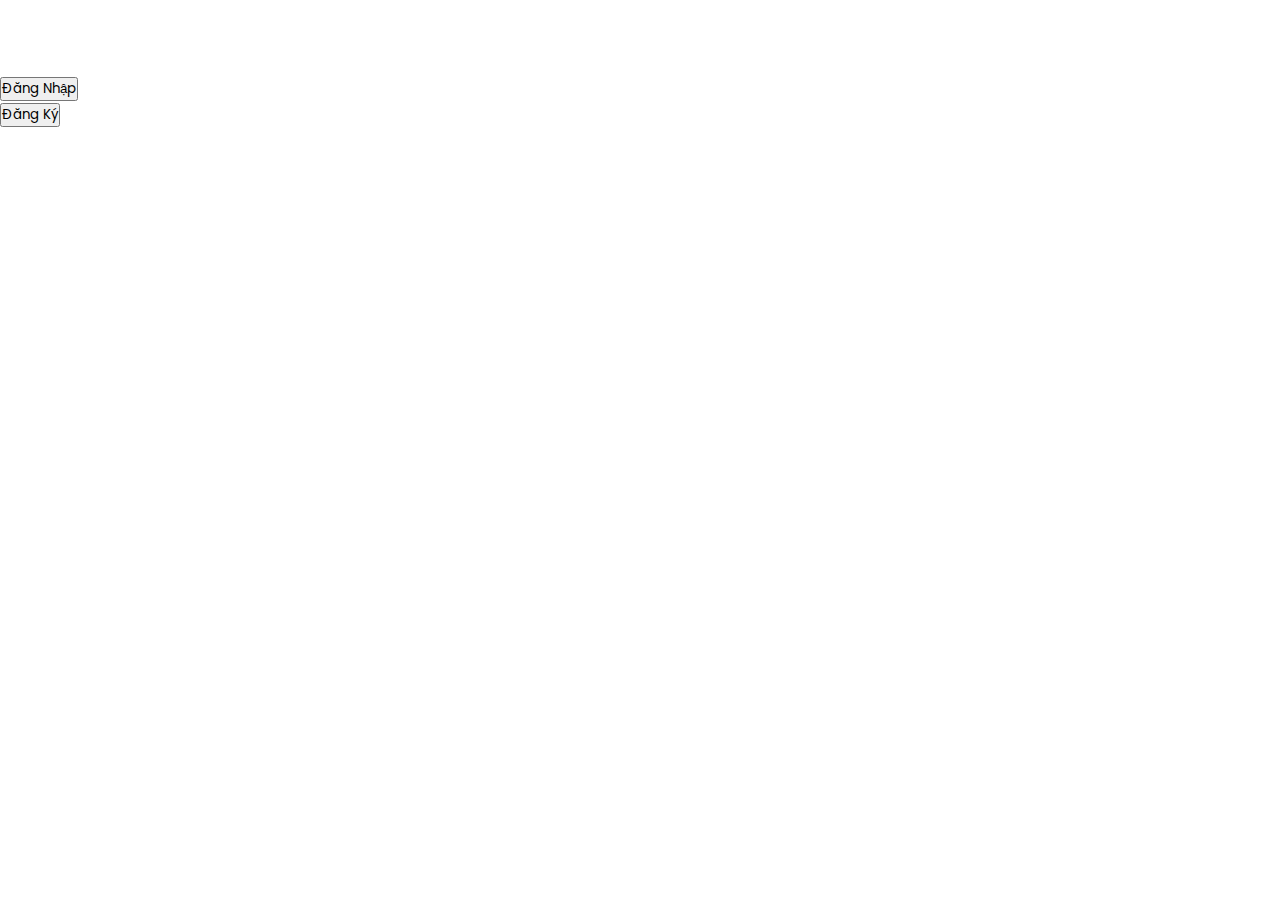
<file: index.html>
<!DOCTYPE html>
<html lang="en">
<head>
    <meta charset="UTF-8">
    <meta name="viewport" content="width=device-width, initial-scale=1.0">
    <title>OTO.com</title>
<style>
    .container {
        opacity: 0;
        animation: loadPage 0.5s forwards;
    }
    
    @keyframes loadPage {
        0% {
            opacity: 0.5;
            transform: translateY(100px);
        }
        100% {
            opacity: 1;
            transform: translateY(0);
        }
    }

</style>
    <link rel="stylesheet" href="style.css">
    <link href="https://cdn.jsdelivr.net/npm/bootstrap@5.3.2/dist/css/bootstrap.min.css" rel="stylesheet" integrity="sha384-T3c6CoIi6uLrA9TneNEoa7RxnatzjcDSCmG1MXxSR1GAsXEV/Dwwykc2MPK8M2HN" crossorigin="anonymous">
<script src="https://cdn.jsdelivr.net/npm/bootstrap@5.3.2/dist/js/bootstrap.bundle.min.js" integrity="sha384-C6RzsynM9kWDrMNeT87bh95OGNyZPhcTNXj1NW7RuBCsyN/o0jlpcV8Qyq46cDfL" crossorigin="anonymous"></script>
</head>
<body>
    <header>
        <div class="box2">
            <ul id="list1">
                <li class="dong1"><a href="TrangchuvaGioithieuOto.com/index.html" style="color: white;">Trang Chủ</a></li>
                <li class="dong1"><a href="TrangchuvaGioithieuOto.com/index.html" style="color: white;">Giới thiệu</a></li>
                <li class="dong1"><a href="TranggopylienhecuaOto.com/index.html" style="color: white;">Góp ý/Liên hệ sản phẩm</a></li>
            </ul>
        </div>

        <div class="box3">
            <ul id="list2">
                <li class="dong2"><a href="index.html"><button id="button2">Đăng Nhập</button></a></li>
                <li class="dong2"><a href="/Dangkytrangweboto.com/dangky.html"><button id="button2">Đăng Ký</button></a></li>
            </ul>
        </div>
    </header>
    <div class="container">
        <div class="box1">
            <form id="loginForm" action="index.html"> <!--thay đổi đường link sau khi đăng nhập bằng thuộc tính action tại đây-->
    
            <h1>Login</h1>
    
            <div class="inputbox">
                <input type="text" placeholder="Username" style="width: 300px;height: 50px; border-radius: 100px; padding: 20px; border: none;" id="username">
            </div>
    
            <div class="inputbox">
                <input type="password" placeholder="Password" style="width: 300px;height: 50px; border-radius: 100px; padding: 20px; border: none;" id="password">
            </div>
    
            <div class="button">
                <button id="button1"><b>Đăng nhập</b></button>
            </div>
    
            <div class="ghichu">
                <p>Chưa có tài khoản ? <a href="/Dangkytrangweboto.com/dangky.html">Đăng Ký</a></p> 
            </div>
            
            </form>
        </div>
    </div>
    <script>
    document.getElementById('loginForm').addEventListener('submit', function(event) {
        var username = document.getElementById('username').value;
        var password = document.getElementById('password').value;
    
        if(username == "" || password == "") {
            alert("Vui lòng nhập mật khẩu và tên");
            event.preventDefault();
        }
    });
    </script>
    

</body>
</html>
</file>
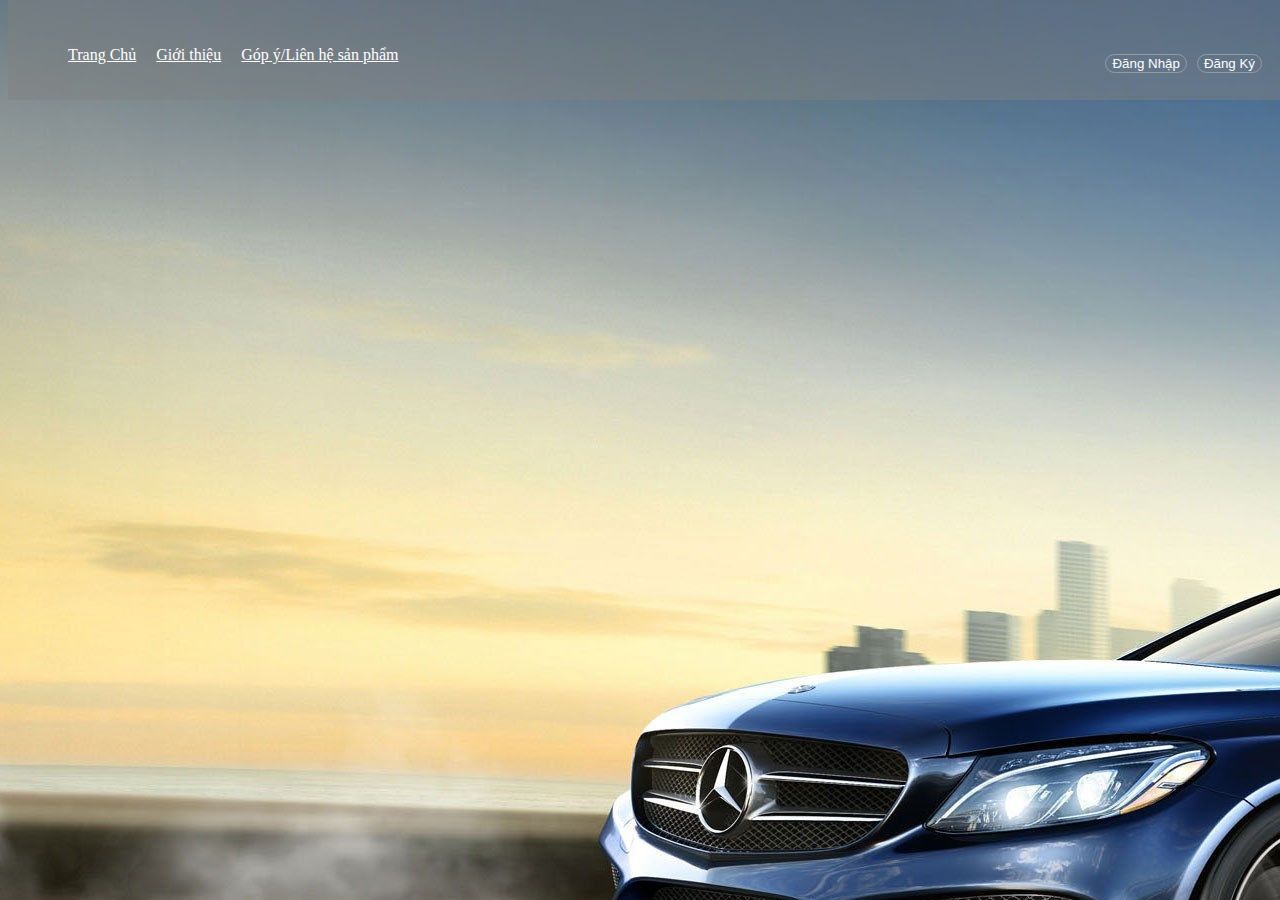
<file: Dangkytrangweboto.com/dangky.html>
<!DOCTYPE html>
<html lang="en">
<head>
    <meta charset="UTF-8">
    <meta name="viewport" content="width=device-width, initial-scale=1.0">
    <title>OTO.com</title>

    <style>
        .container {
        opacity: 0;
        animation: loadPage 0.5s forwards;
    }
    
    @keyframes loadPage {
        0% {
            opacity: 0.5;
            transform: translateY(100px);
        }
        100% {
            opacity: 1;
            transform: translateY(0);
        }
    }
    </style>

    <link rel="stylesheet" href="dangky.css">
    <link href="https://cdn.jsdelivr.net/npm/bootstrap@5.3.2/dist/css/bootstrap.min.css" rel="stylesheet" integrity="sha384-T3c6CoIi6uLrA9TneNEoa7RxnatzjcDSCmG1MXxSR1GAsXEV/Dwwykc2MPK8M2HN" crossorigin="anonymous">
<script src="https://cdn.jsdelivr.net/npm/bootstrap@5.3.2/dist/js/bootstrap.bundle.min.js" integrity="sha384-C6RzsynM9kWDrMNeT87bh95OGNyZPhcTNXj1NW7RuBCsyN/o0jlpcV8Qyq46cDfL" crossorigin="anonymous"></script>
</head>
<body>
    <header>
        <div class="box2">
            <ul id="list1">
                <li class="dong1"><a href="/TrangchuvaGioithieuOto.com/index.html" style="color: white;">Trang Chủ</a></li>
                <li class="dong1"><a href="/TrangchuvaGioithieuOto.com/index.html" style="color: white;">Giới thiệu</a></li>
                <li class="dong1"><a href="/TranggopylienhecuaOto.com/index.html" style="color: white;">Góp ý/Liên hệ sản phẩm</a></li>
            </ul>
        </div>

        <div class="box3">
            <ul id="list2">
                <li class="dong2"><a href="/index.html"><button id="button2">Đăng Nhập</button></a></li>
                <li class="dong2"><a href="/Dangkytrangweboto.com/dangky.html"><button id="button2">Đăng Ký</button></a></li>
            </ul>
        </div>
    </header>
    <div class="container">
        <div class="box1">
            <form id="registerForm" action="/index.html"> 
    
            <h1>Register</h1>
    
            <div class="inputbox">
                <input type="text" placeholder="Username" style="width: 300px;height: 50px; border-radius: 100px; padding: 20px; border: none;" id="username">
            </div>
    
            <div class="inputbox">
                <input type="password" placeholder="Password" style="width: 300px;height: 50px; border-radius: 100px; padding: 20px; border: none;" id="password">
            </div>
    
            <div class="inputbox">
                <input type="password" placeholder="Nhập lại Password" style="width: 300px;height: 50px; border-radius: 100px; padding: 20px; border: none;" id="confirmPassword">
            </div>
    
            <div class="button">
                <a href="javascript:void(0)"><button id="button1"><b>Đăng ký</b></button></a>
            </div>
    
            <div class="ghichu">
                <p>Đã đăng ký? Vui lòng quay lại trang <a href="/index.html">Tại đây</a></p> 
            </div>
            
            </form>
        </div>
    </div>
    <script>
    document.getElementById('button1').addEventListener('click', function(event) {
        var username = document.getElementById('username').value;
        var password = document.getElementById('password').value;
        var confirmPassword = document.getElementById('confirmPassword').value;
    
        if(username == "" || password == "" || confirmPassword == "") {
            alert("Vui lòng nhập mật khẩu và tên");
            event.preventDefault();
        } else if(password != confirmPassword) {
            alert("Mật khẩu không khớp");
            event.preventDefault();
        } else {
            alert('Đăng ký thành công!');
        }
    });
    </script>
    
</body>
</html>
</file>
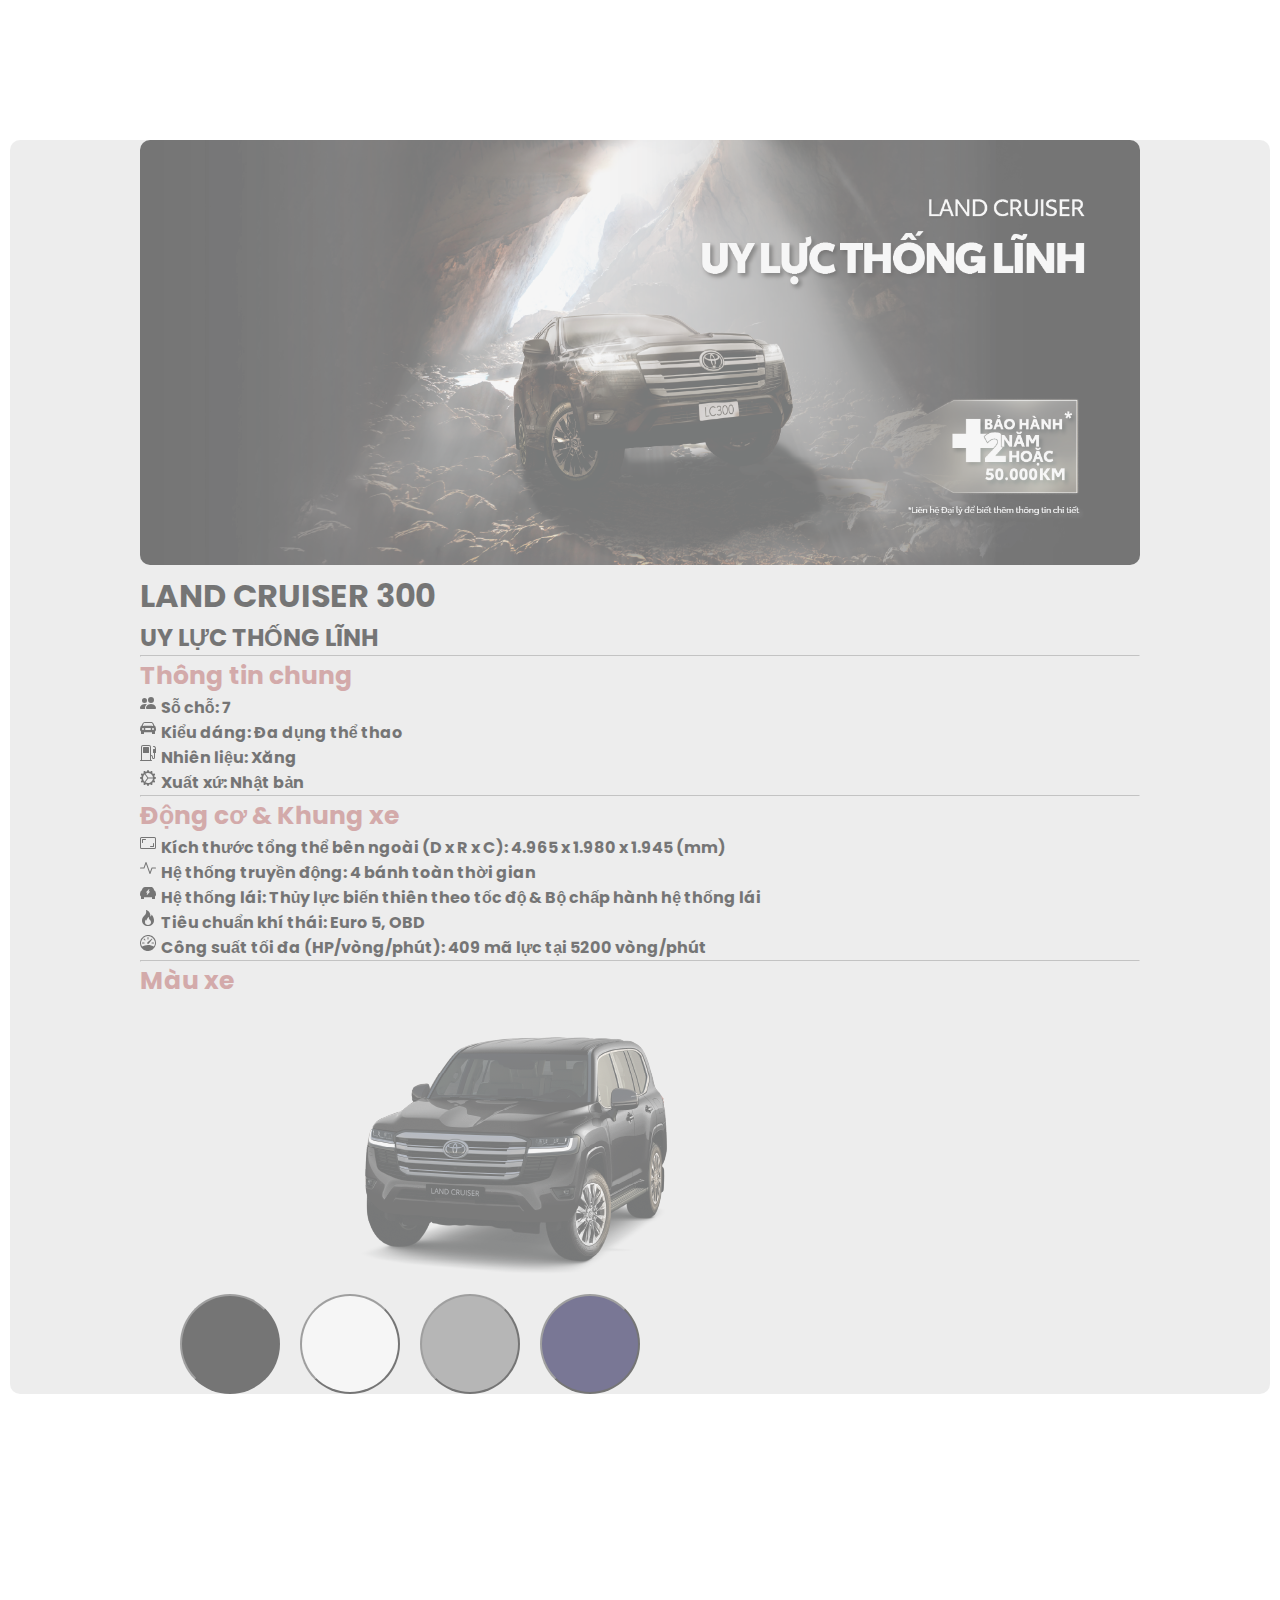
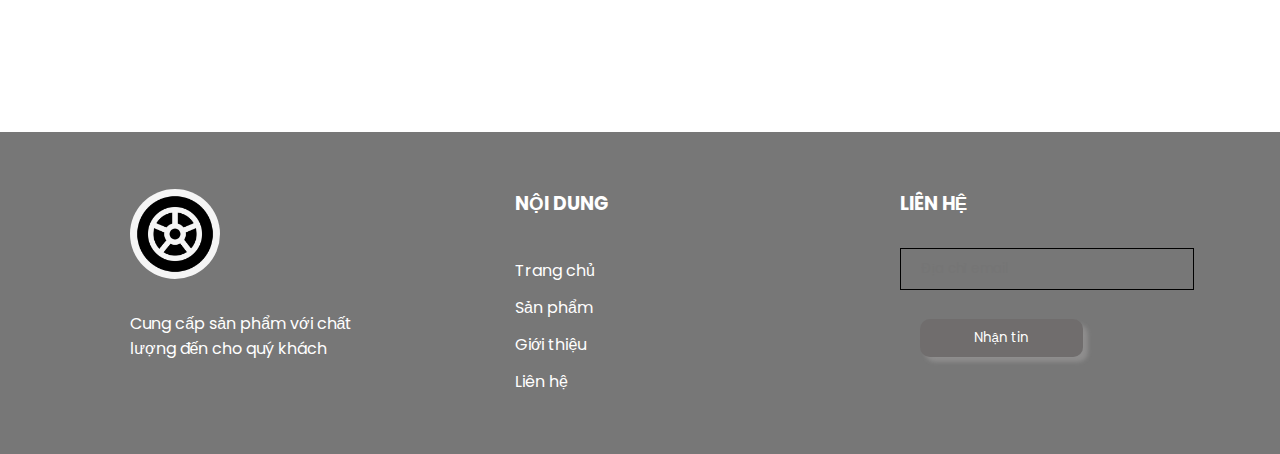
<file: TrangchitietsanphamcuaOto.com/xe1.html>
<!DOCTYPE html>
<html lang="en">

<head>
    <meta charset="UTF-8">
    <meta http-equiv="X-UA-Compatible" content="IE=edge">
    <meta name="viewport" content="width=device-width, initial-scale=1.0">
    <title>Web bán ô tô </title>
    <link rel="stylesheet" href="xe.css">

    <style>
        #header {
            opacity: 0;
            animation: loadPage 0.5s forwards;
        }
        
        @keyframes loadPage {
            0% {
                opacity: 0.5;
                transform: translateY(100px);
            }
            100% {
                opacity: 1;
                transform: translateY(0);
            }
        }

        #banner {
            opacity: 0.5;
            animation: loadPage 1s forwards;
        }
        
        .header-der{
            opacity: 0.5;
            animation: loadPage 1s forwards;
        }
        
        @keyframes loadPage {
            0% {
                opacity: 0.5;
                transform: translateY(100px);
            }
            100% {
                opacity: 1;
                transform: translateY(0);
            }
        }
        .gioithieu1{
            opacity: 0.5;
            animation: loadPage 1s forwards;
        }
        
        @keyframes loadPage {
            0% {
                opacity: 0.5;
                transform: translateY(100px);
            }
            100% {
                opacity: 1;
                transform: translateY(0);
            }
        }

        </style>

    <link href="https://cdn.jsdelivr.net/npm/bootstrap@5.3.2/dist/css/bootstrap.min.css" rel="stylesheet" integrity="sha384-T3c6CoIi6uLrA9TneNEoa7RxnatzjcDSCmG1MXxSR1GAsXEV/Dwwykc2MPK8M2HN" crossorigin="anonymous">
    
    <script src="https://cdn.jsdelivr.net/npm/bootstrap@5.3.2/dist/js/bootstrap.bundle.min.js" integrity="sha384-C6RzsynM9kWDrMNeT87bh95OGNyZPhcTNXj1NW7RuBCsyN/o0jlpcV8Qyq46cDfL" crossorigin="anonymous"></script>
</head>


<body>
    <div id="wrapper" >
        <div id="header" style="background-color: #5753555b;" >
            <a href="" class="logo">
                <img src="banhxe.png" alt="" width="90px" style="border-radius: 90px;">
            </a>
            <div id="menu">
                <div class="item">
                    <a href="/TrangchuvaGioithieuOto.com/index.html">Trang chủ</a>
                </div>
                <div class="item">
                    <a href="/TrangchuvaGioithieuOto.com/index.html">Giới thiệu</a>
                </div>
                <div class="item">
                    <a href="/TrangsanphamOto.com/index.html">Sản phẩm</a>
                </div>
                <div class="item">
                    <a href="/TranggopylienhecuaOto.com/index.html">Liên hệ</a>
                </div>
            </div>
            <div id="actions">
                <div class="item">
                    <a href="/index.html"><img src="person.png" alt="" width="40px" style="border-radius: 40px;"></a>
                </div>
                <div class="item">
                    <a href="/TrangdanhsachcuaOto.com/index.html"><img src="giohang4.png" alt="" width="40px" style="border-radius: 90px;"></a>
                </div>
            </div>
        </div>

        <!--Đây là phần thân-->
        <div style="display: flex; flex-direction: row; margin-top: 50px; margin: 10px; background-color: rgba(128, 128, 128, 0.144); border-radius: 10px;">
            <div class="gioithieu1">
                <img src="./images/251767956485382E3D8EF5D0E1D6D218.png" alt="" style="width: 1000px; border-radius: 10px;">
                <div class="product-details">
                    <h1>LAND CRUISER 300</h1>
                    <h2>UY LỰC THỐNG LĨNH</h2>
                    <hr>
                    <!--Thông tin-->
                    <p><b style="color:rgb(187, 105, 105); font-size: 25px;">Thông tin chung</b></p>
                    <div style="display: flex;">
                        <svg xmlns="http://www.w3.org/2000/svg" width="16" height="16" fill="currentColor" class="bi bi-people-fill" viewBox="0 0 16 16">
                            <path d="M7 14s-1 0-1-1 1-4 5-4 5 3 5 4-1 1-1 1zm4-6a3 3 0 1 0 0-6 3 3 0 0 0 0 6m-5.784 6A2.238 2.238 0 0 1 5 13c0-1.355.68-2.75 1.936-3.72A6.325 6.325 0 0 0 5 9c-4 0-5 3-5 4s1 1 1 1zM4.5 8a2.5 2.5 0 1 0 0-5 2.5 2.5 0 0 0 0 5"/>
                        </svg>
                        <p><b style="margin-left: 5px;">Sỗ chỗ: 7</b></p>
                    </div>
                    <div style="display: flex;">
                        <svg xmlns="http://www.w3.org/2000/svg" width="16" height="16" fill="currentColor" class="bi bi-car-front-fill" viewBox="0 0 16 16">
                            <path d="M2.52 3.515A2.5 2.5 0 0 1 4.82 2h6.362c1 0 1.904.596 2.298 1.515l.792 1.848c.075.175.21.319.38.404.5.25.855.715.965 1.262l.335 1.679c.033.161.049.325.049.49v.413c0 .814-.39 1.543-1 1.997V13.5a.5.5 0 0 1-.5.5h-2a.5.5 0 0 1-.5-.5v-1.338c-1.292.048-2.745.088-4 .088s-2.708-.04-4-.088V13.5a.5.5 0 0 1-.5.5h-2a.5.5 0 0 1-.5-.5v-1.892c-.61-.454-1-1.183-1-1.997v-.413a2.5 2.5 0 0 1 .049-.49l.335-1.68c.11-.546.465-1.012.964-1.261a.807.807 0 0 0 .381-.404l.792-1.848ZM3 10a1 1 0 1 0 0-2 1 1 0 0 0 0 2m10 0a1 1 0 1 0 0-2 1 1 0 0 0 0 2M6 8a1 1 0 0 0 0 2h4a1 1 0 1 0 0-2zM2.906 5.189a.51.51 0 0 0 .497.731c.91-.073 3.35-.17 4.597-.17 1.247 0 3.688.097 4.597.17a.51.51 0 0 0 .497-.731l-.956-1.913A.5.5 0 0 0 11.691 3H4.309a.5.5 0 0 0-.447.276L2.906 5.19Z"/>
                        </svg>
                        <p><b style="margin-left: 5px;">Kiểu dáng: Đa dụng thể thao</b></p>
                    </div>
                    <div style="display: flex;">
                        <svg xmlns="http://www.w3.org/2000/svg" width="16" height="16" fill="currentColor" class="bi bi-fuel-pump" viewBox="0 0 16 16">
                            <path d="M3 2.5a.5.5 0 0 1 .5-.5h5a.5.5 0 0 1 .5.5v5a.5.5 0 0 1-.5.5h-5a.5.5 0 0 1-.5-.5z"/>
                            <path d="M1 2a2 2 0 0 1 2-2h6a2 2 0 0 1 2 2v8a2 2 0 0 1 2 2v.5a.5.5 0 0 0 1 0V8h-.5a.5.5 0 0 1-.5-.5V4.375a.5.5 0 0 1 .5-.5h1.495c-.011-.476-.053-.894-.201-1.222a.97.97 0 0 0-.394-.458c-.184-.11-.464-.195-.9-.195a.5.5 0 0 1 0-1c.564 0 1.034.11 1.412.336.383.228.634.551.794.907.295.655.294 1.465.294 2.081v3.175a.5.5 0 0 1-.5.501H15v4.5a1.5 1.5 0 0 1-3 0V12a1 1 0 0 0-1-1v4h.5a.5.5 0 0 1 0 1H.5a.5.5 0 0 1 0-1H1zm9 0a1 1 0 0 0-1-1H3a1 1 0 0 0-1 1v13h8z"/>
                        </svg>
                        <p><b style="margin-left: 5px;">Nhiên liệu: Xăng</b></p>
                    </div>
                    <div style="display: flex;">
                        <svg xmlns="http://www.w3.org/2000/svg" width="16" height="16" fill="currentColor" class="bi bi-gear-wide-connected" viewBox="0 0 16 16">
                            <path d="M7.068.727c.243-.97 1.62-.97 1.864 0l.071.286a.96.96 0 0 0 1.622.434l.205-.211c.695-.719 1.888-.03 1.613.931l-.08.284a.96.96 0 0 0 1.187 1.187l.283-.081c.96-.275 1.65.918.931 1.613l-.211.205a.96.96 0 0 0 .434 1.622l.286.071c.97.243.97 1.62 0 1.864l-.286.071a.96.96 0 0 0-.434 1.622l.211.205c.719.695.03 1.888-.931 1.613l-.284-.08a.96.96 0 0 0-1.187 1.187l.081.283c.275.96-.918 1.65-1.613.931l-.205-.211a.96.96 0 0 0-1.622.434l-.071.286c-.243.97-1.62.97-1.864 0l-.071-.286a.96.96 0 0 0-1.622-.434l-.205.211c-.695.719-1.888.03-1.613-.931l.08-.284a.96.96 0 0 0-1.186-1.187l-.284.081c-.96.275-1.65-.918-.931-1.613l.211-.205a.96.96 0 0 0-.434-1.622l-.286-.071c-.97-.243-.97-1.62 0-1.864l.286-.071a.96.96 0 0 0 .434-1.622l-.211-.205c-.719-.695-.03-1.888.931-1.613l.284.08a.96.96 0 0 0 1.187-1.186l-.081-.284c-.275-.96.918-1.65 1.613-.931l.205.211a.96.96 0 0 0 1.622-.434l.071-.286zM12.973 8.5H8.25l-2.834 3.779A4.998 4.998 0 0 0 12.973 8.5m0-1a4.998 4.998 0 0 0-7.557-3.779l2.834 3.78h4.723zM5.048 3.967c-.03.021-.058.043-.087.065zm-.431.355A4.984 4.984 0 0 0 3.002 8c0 1.455.622 2.765 1.615 3.678L7.375 8zm.344 7.646.087.065z"/>
                        </svg>
                        <p><b style="margin-left: 5px;">Xuất xứ: Nhật bản</b></p>
                    </div>
                    <hr>
                    <!--Động cơ-->
                    <p><b style="color:rgb(187, 105, 105); font-size: 25px;">Động cơ & Khung xe</b></p>
                    <div style="display: flex;">
                        <svg xmlns="http://www.w3.org/2000/svg" width="16" height="16" fill="currentColor" class="bi bi-aspect-ratio" viewBox="0 0 16 16">
                            <path d="M0 3.5A1.5 1.5 0 0 1 1.5 2h13A1.5 1.5 0 0 1 16 3.5v9a1.5 1.5 0 0 1-1.5 1.5h-13A1.5 1.5 0 0 1 0 12.5zM1.5 3a.5.5 0 0 0-.5.5v9a.5.5 0 0 0 .5.5h13a.5.5 0 0 0 .5-.5v-9a.5.5 0 0 0-.5-.5z"/>
                            <path d="M2 4.5a.5.5 0 0 1 .5-.5h3a.5.5 0 0 1 0 1H3v2.5a.5.5 0 0 1-1 0zm12 7a.5.5 0 0 1-.5.5h-3a.5.5 0 0 1 0-1H13V8.5a.5.5 0 0 1 1 0z"/>
                        </svg>
                        <p><b style="margin-left: 5px;">Kích thước tổng thể bên ngoài (D x R x C): 4.965 x 1.980 x 1.945 (mm)</b></p>
                    </div>
                    <div style="display: flex;">
                        <svg xmlns="http://www.w3.org/2000/svg" width="16" height="16" fill="currentColor" class="bi bi-activity" viewBox="0 0 16 16">
                            <path fill-rule="evenodd" d="M6 2a.5.5 0 0 1 .47.33L10 12.036l1.53-4.208A.5.5 0 0 1 12 7.5h3.5a.5.5 0 0 1 0 1h-3.15l-1.88 5.17a.5.5 0 0 1-.94 0L6 3.964 4.47 8.171A.5.5 0 0 1 4 8.5H.5a.5.5 0 0 1 0-1h3.15l1.88-5.17A.5.5 0 0 1 6 2"/>
                        </svg>
                        <p><b style="margin-left: 5px;">Hệ thống truyền động: 4 bánh toàn thời gian</b></p>
                    </div>
                    <div style="display: flex;">
                        <svg xmlns="http://www.w3.org/2000/svg" width="16" height="16" fill="currentColor" class="bi bi-ev-front-fill" viewBox="0 0 16 16">
                            <path d="M2.52 3.515A2.5 2.5 0 0 1 4.82 2h6.362c1 0 1.904.596 2.298 1.515l.792 1.848c.075.175.21.319.38.404.5.25.855.715.965 1.262l.335 1.679c.033.161.049.325.049.49v.413c0 .814-.39 1.543-1 1.997V13.5a.5.5 0 0 1-.5.5h-2a.5.5 0 0 1-.5-.5v-1.338c-1.292.048-2.745.088-4 .088s-2.708-.04-4-.088V13.5a.5.5 0 0 1-.5.5h-2a.5.5 0 0 1-.5-.5v-1.892c-.61-.454-1-1.183-1-1.997v-.413a2.5 2.5 0 0 1 .049-.49l.335-1.68c.11-.546.465-1.012.964-1.261a.807.807 0 0 0 .381-.404l.792-1.848Zm6.75.51a.186.186 0 0 0-.23.034L6.05 7.246a.188.188 0 0 0 .137.316h1.241l-.673 2.195a.188.188 0 0 0 .085.218c.075.043.17.03.23-.034l2.88-3.187a.188.188 0 0 0-.137-.316H8.572l.782-2.195a.188.188 0 0 0-.085-.218Z"/>
                        </svg>
                        <p><b style="margin-left: 5px;">Hệ thống lái: Thủy lực biến thiên theo tốc độ & Bộ chấp hành hệ thống lái</b></p>
                    </div>
                    <div style="display: flex;">
                        <svg xmlns="http://www.w3.org/2000/svg" width="16" height="16" fill="currentColor" class="bi bi-fire" viewBox="0 0 16 16">
                            <path d="M8 16c3.314 0 6-2 6-5.5 0-1.5-.5-4-2.5-6 .25 1.5-1.25 2-1.25 2C11 4 9 .5 6 0c.357 2 .5 4-2 6-1.25 1-2 2.729-2 4.5C2 14 4.686 16 8 16m0-1c-1.657 0-3-1-3-2.75 0-.75.25-2 1.25-3C6.125 10 7 10.5 7 10.5c-.375-1.25.5-3.25 2-3.5-.179 1-.25 2 1 3 .625.5 1 1.364 1 2.25C11 14 9.657 15 8 15"/>
                        </svg>
                        <p><b style="margin-left: 5px;">Tiêu chuẩn khí thái: Euro 5, OBD</b></p>
                    </div>
                    <div style="display: flex;">
                        <svg xmlns="http://www.w3.org/2000/svg" width="16" height="16" fill="currentColor" class="bi bi-speedometer" viewBox="0 0 16 16">
                            <path d="M8 2a.5.5 0 0 1 .5.5V4a.5.5 0 0 1-1 0V2.5A.5.5 0 0 1 8 2M3.732 3.732a.5.5 0 0 1 .707 0l.915.914a.5.5 0 1 1-.708.708l-.914-.915a.5.5 0 0 1 0-.707zM2 8a.5.5 0 0 1 .5-.5h1.586a.5.5 0 0 1 0 1H2.5A.5.5 0 0 1 2 8m9.5 0a.5.5 0 0 1 .5-.5h1.5a.5.5 0 0 1 0 1H12a.5.5 0 0 1-.5-.5m.754-4.246a.389.389 0 0 0-.527-.02L7.547 7.31A.91.91 0 1 0 8.85 8.569l3.434-4.297a.389.389 0 0 0-.029-.518z"/>
                            <path fill-rule="evenodd" d="M6.664 15.889A8 8 0 1 1 9.336.11a8 8 0 0 1-2.672 15.78zm-4.665-4.283A11.945 11.945 0 0 1 8 10c2.186 0 4.236.585 6.001 1.606a7 7 0 1 0-12.002 0z"/>
                        </svg>
                        <p><b style="margin-left: 5px;">Công suất tối đa (HP/vòng/phút): 409 mã lực tại 5200 vòng/phút</b></p>
                    </div>
                    <hr>
                    <p><b style="color:rgb(187, 105, 105); font-size: 25px;">Màu xe</b></p>
                    <div id="carContainer">
                        
                        <img id="carImage" src="./images/den1.png" alt="">
                    </div>
                      
                    <div id="buttonContainer">
                        <button style="background-color: black;" class="button1"onclick="changeColor('./images/den1.png')"></button>                     
                        <button style="background-color: white" class="button2" onclick="changeColor('./images/trang1.png')"></button>
                        <button style="background-color: gray" class="button3" onclick="changeColor('./images/xam1.png')"></button>
                        <button style="background-color: rgb(7, 3, 63)" class="button4" onclick="changeColor('./images/xanh1.png')"></button>                                               
                    </div>
                </div>
            </div>

        <!--Đây là footer-->    
        </div>   


        
        <div id="footer">
            <div class="box">
                <div class="logo">
                    <img src="banhxe.png" alt="" width="90px" style="border-radius: 90px;">
                </div>
                <br>
                <p>Cung cấp sản phẩm với chất lượng đến cho quý khách</p>
            </div>
            <div class="box">
                <h3>NỘI DUNG</h3>
                <ul class="quick-menu">
                    <div class="item">
                        <a href="/TrangchuvaGioithieuOto.com/index.html">Trang chủ</a>
                    </div>
                    <div class="item">
                        <a href="/TrangsanphamOto.com/index.html">Sản phẩm</a>
                    </div>
                    <div class="item">
                        <a href="/TrangchuvaGioithieuOto.com/index.html">Giới thiệu<a>
                    </div>
                    <div class="item">
                        <a href="/TranggopylienhecuaOto.com/index.html">Liên hệ</a>
                    </div>
                </ul>
            </div>
            <div class="box">
                <h3>LIÊN HỆ</h3>
                <form action="">
                    <input type="text" placeholder="Địa chỉ email">
                    <button>Nhận tin</button>
                </form>
            </div>
        </div>
    </div>



    <script>
        function changeColor(imagePath) {
        document.getElementById('carImage').src = imagePath;
        }
    </script>
           
        

        
</body>

</html>
</file>
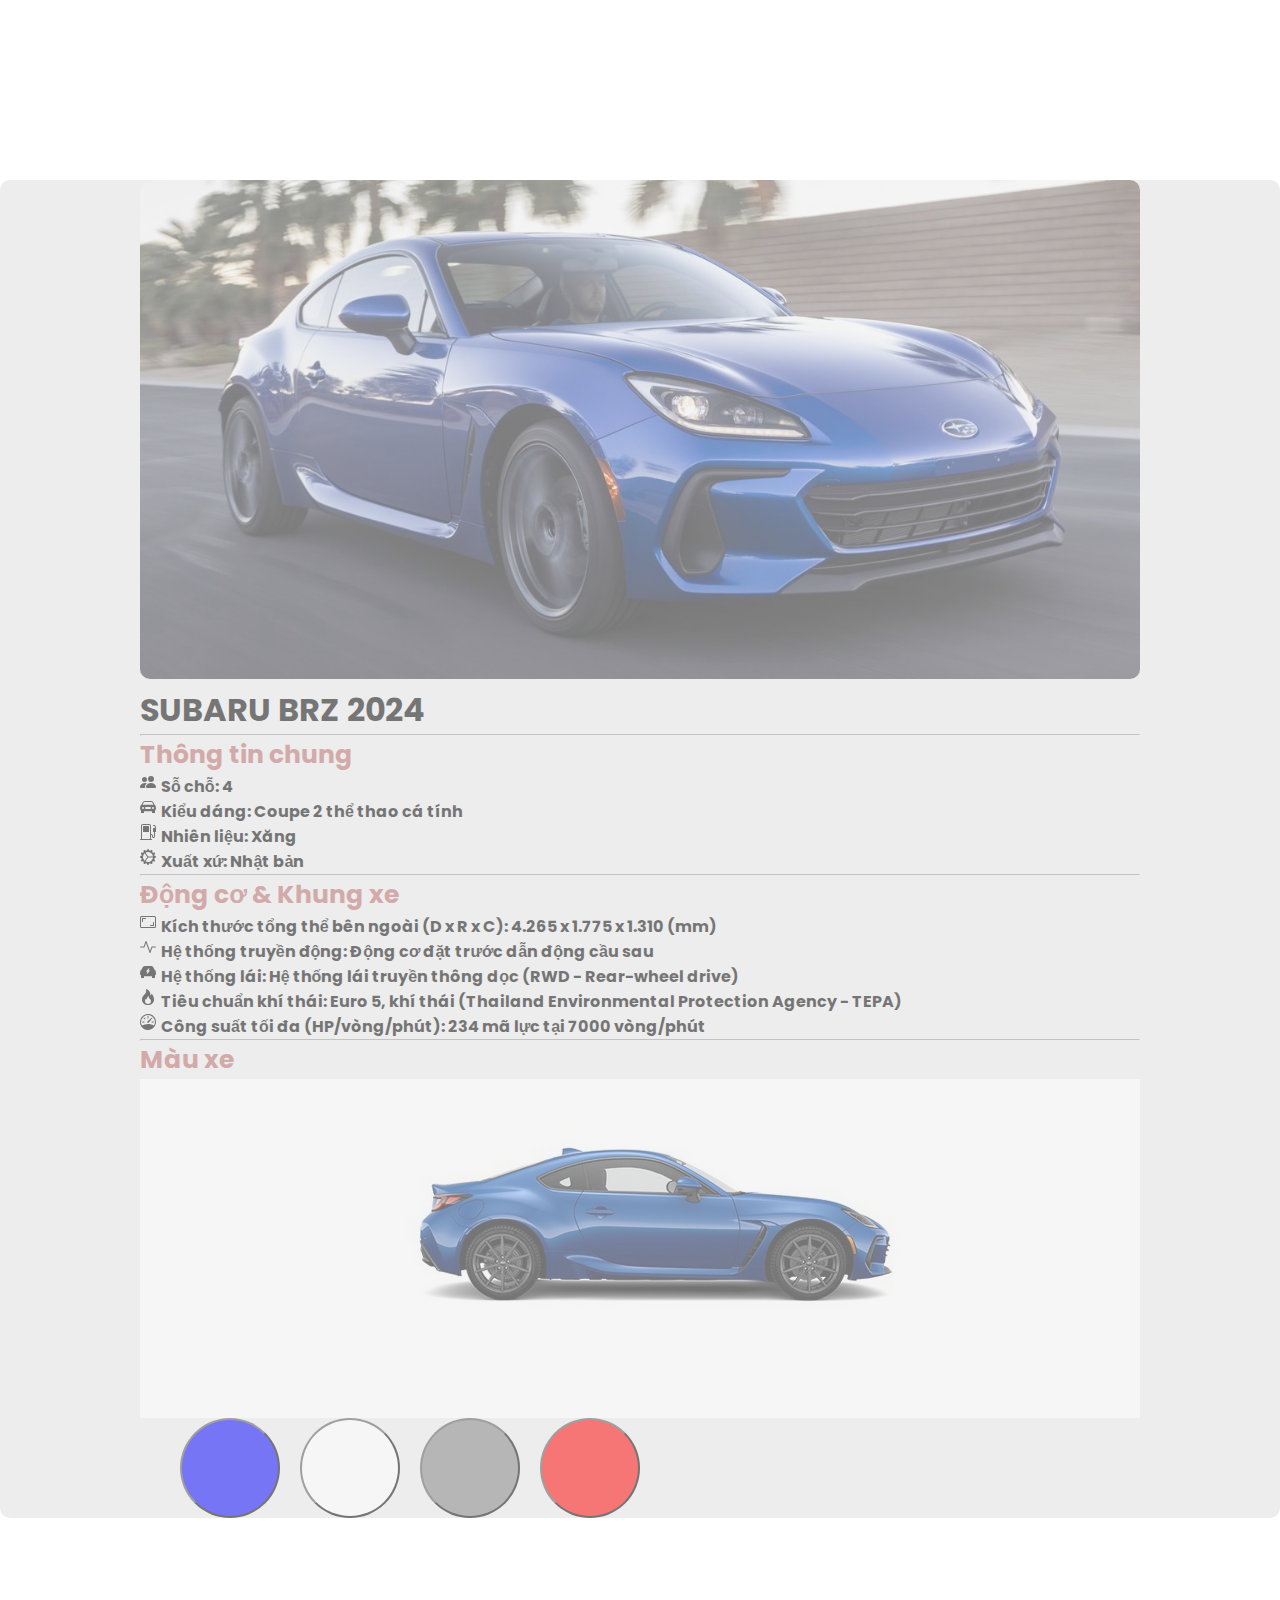
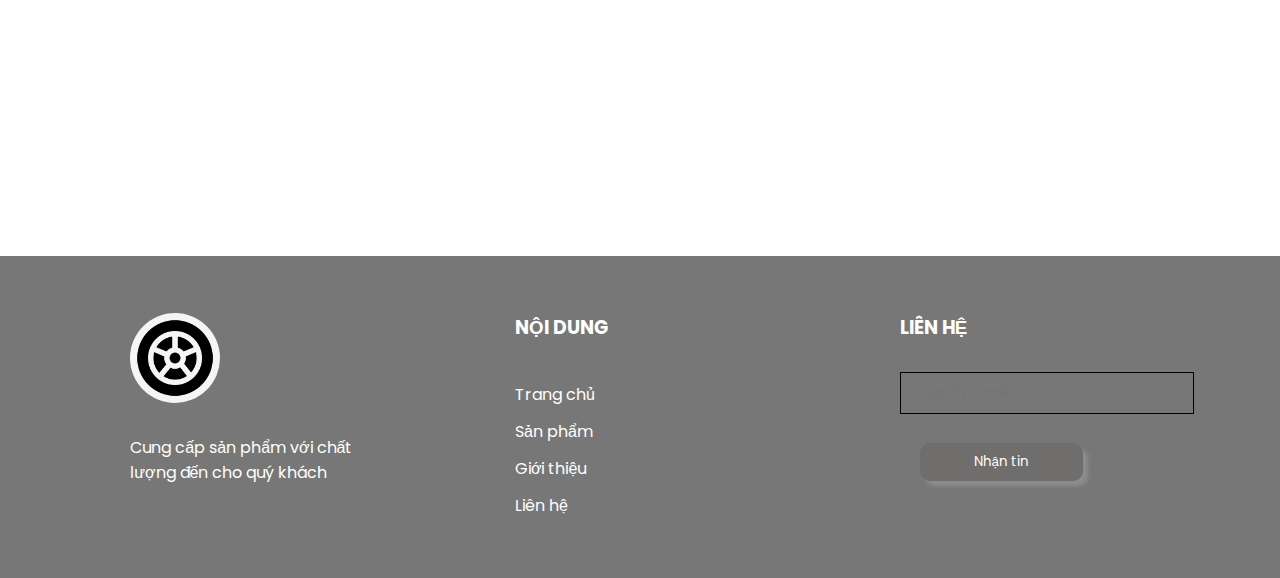
<file: TrangchitietsanphamcuaOto.com/xe2.html>
<!DOCTYPE html>
<html lang="en">

<head>
    <meta charset="UTF-8">
    <meta http-equiv="X-UA-Compatible" content="IE=edge">
    <meta name="viewport" content="width=device-width, initial-scale=1.0">
    <title>Web bán ô tô </title>
    <link rel="stylesheet" href="xe.css">

    <style>
        #header {
            opacity: 0;
            animation: loadPage 0.5s forwards;
        }
        
        @keyframes loadPage {
            0% {
                opacity: 0.5;
                transform: translateY(100px);
            }
            100% {
                opacity: 1;
                transform: translateY(0);
            }
        }

        #banner {
            opacity: 0.5;
            animation: loadPage 1s forwards;
        }
        
        .header-der{
            opacity: 0.5;
            animation: loadPage 1s forwards;
        }
        
        @keyframes loadPage {
            0% {
                opacity: 0.5;
                transform: translateY(100px);
            }
            100% {
                opacity: 1;
                transform: translateY(0);
            }
        }
        .gioithieu1{
            opacity: 0.5;
            animation: loadPage 1s forwards;
        }
        
        @keyframes loadPage {
            0% {
                opacity: 0.5;
                transform: translateY(100px);
            }
            100% {
                opacity: 1;
                transform: translateY(0);
            }
        }

        </style>

    <link href="https://cdn.jsdelivr.net/npm/bootstrap@5.3.2/dist/css/bootstrap.min.css" rel="stylesheet" integrity="sha384-T3c6CoIi6uLrA9TneNEoa7RxnatzjcDSCmG1MXxSR1GAsXEV/Dwwykc2MPK8M2HN" crossorigin="anonymous">
    
    <script src="https://cdn.jsdelivr.net/npm/bootstrap@5.3.2/dist/js/bootstrap.bundle.min.js" integrity="sha384-C6RzsynM9kWDrMNeT87bh95OGNyZPhcTNXj1NW7RuBCsyN/o0jlpcV8Qyq46cDfL" crossorigin="anonymous"></script>
</head>


<body>
    <div id="wrapper" >
        <div id="header" style="background-color: #5753555b;" >
            <a href="" class="logo">
                <img src="banhxe.png" alt="" width="90px" style="border-radius: 90px;">
            </a>
            <div id="menu">
                <div class="item">
                    <a href="/TrangchuvaGioithieuOto.com/index.html">Trang chủ</a>
                </div>
                <div class="item">
                    <a href="/TrangchuvaGioithieuOto.com/index.html">Giới thiệu</a>
                </div>
                <div class="item">
                    <a href="/TrangsanphamOto.com/index.html">Sản phẩm</a>
                </div>
                <div class="item">
                    <a href="/TranggopylienhecuaOto.com/index.html">Liên hệ</a>
                </div>
            </div>
            <div id="actions">
                <div class="item">
                    <a href="/index.html"><img src="person.png" alt="" width="40px" style="border-radius: 40px;"></a>
                </div>
                <div class="item">
                    <a href="/TrangdanhsachcuaOto.com/index.html"><img src="giohang4.png" alt="" width="40px" style="border-radius: 90px;"></a>
                </div>
            </div>
        </div>

        <!--Đây là phần thân-->
        <div style="display: flex; flex-direction: row; margin-top: 50px;background-color: rgba(128, 128, 128, 0.144); border-radius: 10px;">
            <div class="gioithieu1">
                <img src="./images/2024-subaru-brz-101-64a5beaa83ee7.jpg" alt="" style="width: 1000px; border-radius: 10px;">
                <div class="product-details">
                    <h1>SUBARU BRZ 2024</h1>
                    <hr>
                    <!--Thông tin-->
                    <p><b style="color:rgb(187, 105, 105); font-size: 25px;">Thông tin chung</b></p>
                    <div style="display: flex;">
                        <svg xmlns="http://www.w3.org/2000/svg" width="16" height="16" fill="currentColor" class="bi bi-people-fill" viewBox="0 0 16 16">
                            <path d="M7 14s-1 0-1-1 1-4 5-4 5 3 5 4-1 1-1 1zm4-6a3 3 0 1 0 0-6 3 3 0 0 0 0 6m-5.784 6A2.238 2.238 0 0 1 5 13c0-1.355.68-2.75 1.936-3.72A6.325 6.325 0 0 0 5 9c-4 0-5 3-5 4s1 1 1 1zM4.5 8a2.5 2.5 0 1 0 0-5 2.5 2.5 0 0 0 0 5"/>
                        </svg>
                        <p><b style="margin-left: 5px;">Sỗ chỗ: 4</b></p>
                    </div>
                    <div style="display: flex;">
                        <svg xmlns="http://www.w3.org/2000/svg" width="16" height="16" fill="currentColor" class="bi bi-car-front-fill" viewBox="0 0 16 16">
                            <path d="M2.52 3.515A2.5 2.5 0 0 1 4.82 2h6.362c1 0 1.904.596 2.298 1.515l.792 1.848c.075.175.21.319.38.404.5.25.855.715.965 1.262l.335 1.679c.033.161.049.325.049.49v.413c0 .814-.39 1.543-1 1.997V13.5a.5.5 0 0 1-.5.5h-2a.5.5 0 0 1-.5-.5v-1.338c-1.292.048-2.745.088-4 .088s-2.708-.04-4-.088V13.5a.5.5 0 0 1-.5.5h-2a.5.5 0 0 1-.5-.5v-1.892c-.61-.454-1-1.183-1-1.997v-.413a2.5 2.5 0 0 1 .049-.49l.335-1.68c.11-.546.465-1.012.964-1.261a.807.807 0 0 0 .381-.404l.792-1.848ZM3 10a1 1 0 1 0 0-2 1 1 0 0 0 0 2m10 0a1 1 0 1 0 0-2 1 1 0 0 0 0 2M6 8a1 1 0 0 0 0 2h4a1 1 0 1 0 0-2zM2.906 5.189a.51.51 0 0 0 .497.731c.91-.073 3.35-.17 4.597-.17 1.247 0 3.688.097 4.597.17a.51.51 0 0 0 .497-.731l-.956-1.913A.5.5 0 0 0 11.691 3H4.309a.5.5 0 0 0-.447.276L2.906 5.19Z"/>
                        </svg>
                        <p><b style="margin-left: 5px;">Kiểu dáng: Coupe 2 thể thao cá tính</b></p>
                    </div>
                    <div style="display: flex;">
                        <svg xmlns="http://www.w3.org/2000/svg" width="16" height="16" fill="currentColor" class="bi bi-fuel-pump" viewBox="0 0 16 16">
                            <path d="M3 2.5a.5.5 0 0 1 .5-.5h5a.5.5 0 0 1 .5.5v5a.5.5 0 0 1-.5.5h-5a.5.5 0 0 1-.5-.5z"/>
                            <path d="M1 2a2 2 0 0 1 2-2h6a2 2 0 0 1 2 2v8a2 2 0 0 1 2 2v.5a.5.5 0 0 0 1 0V8h-.5a.5.5 0 0 1-.5-.5V4.375a.5.5 0 0 1 .5-.5h1.495c-.011-.476-.053-.894-.201-1.222a.97.97 0 0 0-.394-.458c-.184-.11-.464-.195-.9-.195a.5.5 0 0 1 0-1c.564 0 1.034.11 1.412.336.383.228.634.551.794.907.295.655.294 1.465.294 2.081v3.175a.5.5 0 0 1-.5.501H15v4.5a1.5 1.5 0 0 1-3 0V12a1 1 0 0 0-1-1v4h.5a.5.5 0 0 1 0 1H.5a.5.5 0 0 1 0-1H1zm9 0a1 1 0 0 0-1-1H3a1 1 0 0 0-1 1v13h8z"/>
                        </svg>
                        <p><b style="margin-left: 5px;">Nhiên liệu: Xăng</b></p>
                    </div>
                    <div style="display: flex;">
                        <svg xmlns="http://www.w3.org/2000/svg" width="16" height="16" fill="currentColor" class="bi bi-gear-wide-connected" viewBox="0 0 16 16">
                            <path d="M7.068.727c.243-.97 1.62-.97 1.864 0l.071.286a.96.96 0 0 0 1.622.434l.205-.211c.695-.719 1.888-.03 1.613.931l-.08.284a.96.96 0 0 0 1.187 1.187l.283-.081c.96-.275 1.65.918.931 1.613l-.211.205a.96.96 0 0 0 .434 1.622l.286.071c.97.243.97 1.62 0 1.864l-.286.071a.96.96 0 0 0-.434 1.622l.211.205c.719.695.03 1.888-.931 1.613l-.284-.08a.96.96 0 0 0-1.187 1.187l.081.283c.275.96-.918 1.65-1.613.931l-.205-.211a.96.96 0 0 0-1.622.434l-.071.286c-.243.97-1.62.97-1.864 0l-.071-.286a.96.96 0 0 0-1.622-.434l-.205.211c-.695.719-1.888.03-1.613-.931l.08-.284a.96.96 0 0 0-1.186-1.187l-.284.081c-.96.275-1.65-.918-.931-1.613l.211-.205a.96.96 0 0 0-.434-1.622l-.286-.071c-.97-.243-.97-1.62 0-1.864l.286-.071a.96.96 0 0 0 .434-1.622l-.211-.205c-.719-.695-.03-1.888.931-1.613l.284.08a.96.96 0 0 0 1.187-1.186l-.081-.284c-.275-.96.918-1.65 1.613-.931l.205.211a.96.96 0 0 0 1.622-.434l.071-.286zM12.973 8.5H8.25l-2.834 3.779A4.998 4.998 0 0 0 12.973 8.5m0-1a4.998 4.998 0 0 0-7.557-3.779l2.834 3.78h4.723zM5.048 3.967c-.03.021-.058.043-.087.065zm-.431.355A4.984 4.984 0 0 0 3.002 8c0 1.455.622 2.765 1.615 3.678L7.375 8zm.344 7.646.087.065z"/>
                        </svg>
                        <p><b style="margin-left: 5px;">Xuất xứ: Nhật bản</b></p>
                    </div>
                    <hr>
                    <!--Động cơ-->
                    <p><b style="color:rgb(187, 105, 105); font-size: 25px;">Động cơ & Khung xe</b></p>
                    <div style="display: flex;">
                        <svg xmlns="http://www.w3.org/2000/svg" width="16" height="16" fill="currentColor" class="bi bi-aspect-ratio" viewBox="0 0 16 16">
                            <path d="M0 3.5A1.5 1.5 0 0 1 1.5 2h13A1.5 1.5 0 0 1 16 3.5v9a1.5 1.5 0 0 1-1.5 1.5h-13A1.5 1.5 0 0 1 0 12.5zM1.5 3a.5.5 0 0 0-.5.5v9a.5.5 0 0 0 .5.5h13a.5.5 0 0 0 .5-.5v-9a.5.5 0 0 0-.5-.5z"/>
                            <path d="M2 4.5a.5.5 0 0 1 .5-.5h3a.5.5 0 0 1 0 1H3v2.5a.5.5 0 0 1-1 0zm12 7a.5.5 0 0 1-.5.5h-3a.5.5 0 0 1 0-1H13V8.5a.5.5 0 0 1 1 0z"/>
                        </svg>
                        <p><b style="margin-left: 5px;">Kích thước tổng thể bên ngoài (D x R x C): 4.265 x 1.775 x 1.310 (mm)</b></p>
                    </div>
                    <div style="display: flex;">
                        <svg xmlns="http://www.w3.org/2000/svg" width="16" height="16" fill="currentColor" class="bi bi-activity" viewBox="0 0 16 16">
                            <path fill-rule="evenodd" d="M6 2a.5.5 0 0 1 .47.33L10 12.036l1.53-4.208A.5.5 0 0 1 12 7.5h3.5a.5.5 0 0 1 0 1h-3.15l-1.88 5.17a.5.5 0 0 1-.94 0L6 3.964 4.47 8.171A.5.5 0 0 1 4 8.5H.5a.5.5 0 0 1 0-1h3.15l1.88-5.17A.5.5 0 0 1 6 2"/>
                        </svg>
                        <p><b style="margin-left: 5px;">Hệ thống truyền động: Động cơ đặt trước dẫn động cầu sau</b></p>
                    </div>
                    <div style="display: flex;">
                        <svg xmlns="http://www.w3.org/2000/svg" width="16" height="16" fill="currentColor" class="bi bi-ev-front-fill" viewBox="0 0 16 16">
                            <path d="M2.52 3.515A2.5 2.5 0 0 1 4.82 2h6.362c1 0 1.904.596 2.298 1.515l.792 1.848c.075.175.21.319.38.404.5.25.855.715.965 1.262l.335 1.679c.033.161.049.325.049.49v.413c0 .814-.39 1.543-1 1.997V13.5a.5.5 0 0 1-.5.5h-2a.5.5 0 0 1-.5-.5v-1.338c-1.292.048-2.745.088-4 .088s-2.708-.04-4-.088V13.5a.5.5 0 0 1-.5.5h-2a.5.5 0 0 1-.5-.5v-1.892c-.61-.454-1-1.183-1-1.997v-.413a2.5 2.5 0 0 1 .049-.49l.335-1.68c.11-.546.465-1.012.964-1.261a.807.807 0 0 0 .381-.404l.792-1.848Zm6.75.51a.186.186 0 0 0-.23.034L6.05 7.246a.188.188 0 0 0 .137.316h1.241l-.673 2.195a.188.188 0 0 0 .085.218c.075.043.17.03.23-.034l2.88-3.187a.188.188 0 0 0-.137-.316H8.572l.782-2.195a.188.188 0 0 0-.085-.218Z"/>
                        </svg>
                        <p><b style="margin-left: 5px;">Hệ thống lái: Hệ thống lái truyền thông dọc (RWD - Rear-wheel drive)</b></p>
                    </div>
                    <div style="display: flex;">
                        <svg xmlns="http://www.w3.org/2000/svg" width="16" height="16" fill="currentColor" class="bi bi-fire" viewBox="0 0 16 16">
                            <path d="M8 16c3.314 0 6-2 6-5.5 0-1.5-.5-4-2.5-6 .25 1.5-1.25 2-1.25 2C11 4 9 .5 6 0c.357 2 .5 4-2 6-1.25 1-2 2.729-2 4.5C2 14 4.686 16 8 16m0-1c-1.657 0-3-1-3-2.75 0-.75.25-2 1.25-3C6.125 10 7 10.5 7 10.5c-.375-1.25.5-3.25 2-3.5-.179 1-.25 2 1 3 .625.5 1 1.364 1 2.25C11 14 9.657 15 8 15"/>
                        </svg>
                        <p><b style="margin-left: 5px;">Tiêu chuẩn khí thái: Euro 5, khí thái (Thailand Environmental Protection Agency - TEPA)</b></p>
                    </div>
                    <div style="display: flex;">
                        <svg xmlns="http://www.w3.org/2000/svg" width="16" height="16" fill="currentColor" class="bi bi-speedometer" viewBox="0 0 16 16">
                            <path d="M8 2a.5.5 0 0 1 .5.5V4a.5.5 0 0 1-1 0V2.5A.5.5 0 0 1 8 2M3.732 3.732a.5.5 0 0 1 .707 0l.915.914a.5.5 0 1 1-.708.708l-.914-.915a.5.5 0 0 1 0-.707zM2 8a.5.5 0 0 1 .5-.5h1.586a.5.5 0 0 1 0 1H2.5A.5.5 0 0 1 2 8m9.5 0a.5.5 0 0 1 .5-.5h1.5a.5.5 0 0 1 0 1H12a.5.5 0 0 1-.5-.5m.754-4.246a.389.389 0 0 0-.527-.02L7.547 7.31A.91.91 0 1 0 8.85 8.569l3.434-4.297a.389.389 0 0 0-.029-.518z"/>
                            <path fill-rule="evenodd" d="M6.664 15.889A8 8 0 1 1 9.336.11a8 8 0 0 1-2.672 15.78zm-4.665-4.283A11.945 11.945 0 0 1 8 10c2.186 0 4.236.585 6.001 1.606a7 7 0 1 0-12.002 0z"/>
                        </svg>
                        <p><b style="margin-left: 5px;">Công suất tối đa (HP/vòng/phút): 234 mã lực tại 7000 vòng/phút</b></p>
                    </div>
                    <hr>
                    <p><b style="color:rgb(187, 105, 105); font-size: 25px;">Màu xe</b></p>
                    <div id="carContainer">
                        <img id="carImage" src="./images/xanh2.jpg" alt="" style="width: 1000px;">
                    </div>
                      
                    <div id="buttonContainer">
                        <button style="background-color:blue" class="button1"onclick="changeColor('./images/xanh2.jpg')"></button>                      
                        <button style="background-color:white" class="button2" onclick="changeColor('./images/trang2.jpg')"></button>
                        <button style="background-color:gray" class="button3" onclick="changeColor('./images/xam2.jpg')"></button>
                        <button style="background-color:red" class="button4" onclick="changeColor('./images/do2.jpg')"></button>
                    </div>
                </div>
            </div>

        <!--Đây là footer-->    
        </div>   
        <div id="footer">
            <div class="box">
                <div class="logo">
                    <img src="banhxe.png" alt="" width="90px" style="border-radius: 90px;">
                </div>
                <br>
                <p>Cung cấp sản phẩm với chất lượng đến cho quý khách</p>
            </div>
            <div class="box">
                <h3>NỘI DUNG</h3>
                <ul class="quick-menu">
                    <div class="item">
                        <a href="/TrangchuvaGioithieuOto.com/index.html">Trang chủ</a>
                    </div>
                    <div class="item">
                        <a href="/TrangsanphamOto.com/index.html">Sản phẩm</a>
                    </div>
                    <div class="item">
                        <a href="/TrangchuvaGioithieuOto.com/index.html">Giới thiệu<a>
                    </div>
                    <div class="item">
                        <a href="/TranggopylienhecuaOto.com/index.html">Liên hệ</a>
                    </div>
                </ul>
            </div>
            <div class="box">
                <h3>LIÊN HỆ</h3>
                <form action="">
                    <input type="text" placeholder="Địa chỉ email">
                    <button>Nhận tin</button>
                </form>
            </div>
        </div>
    </div>
        
    </div>
    <script>
        function changeColor(imagePath) {
        document.getElementById('carImage').src = imagePath;
        }
    </script>
           
        

        
</body>

</html>
</file>
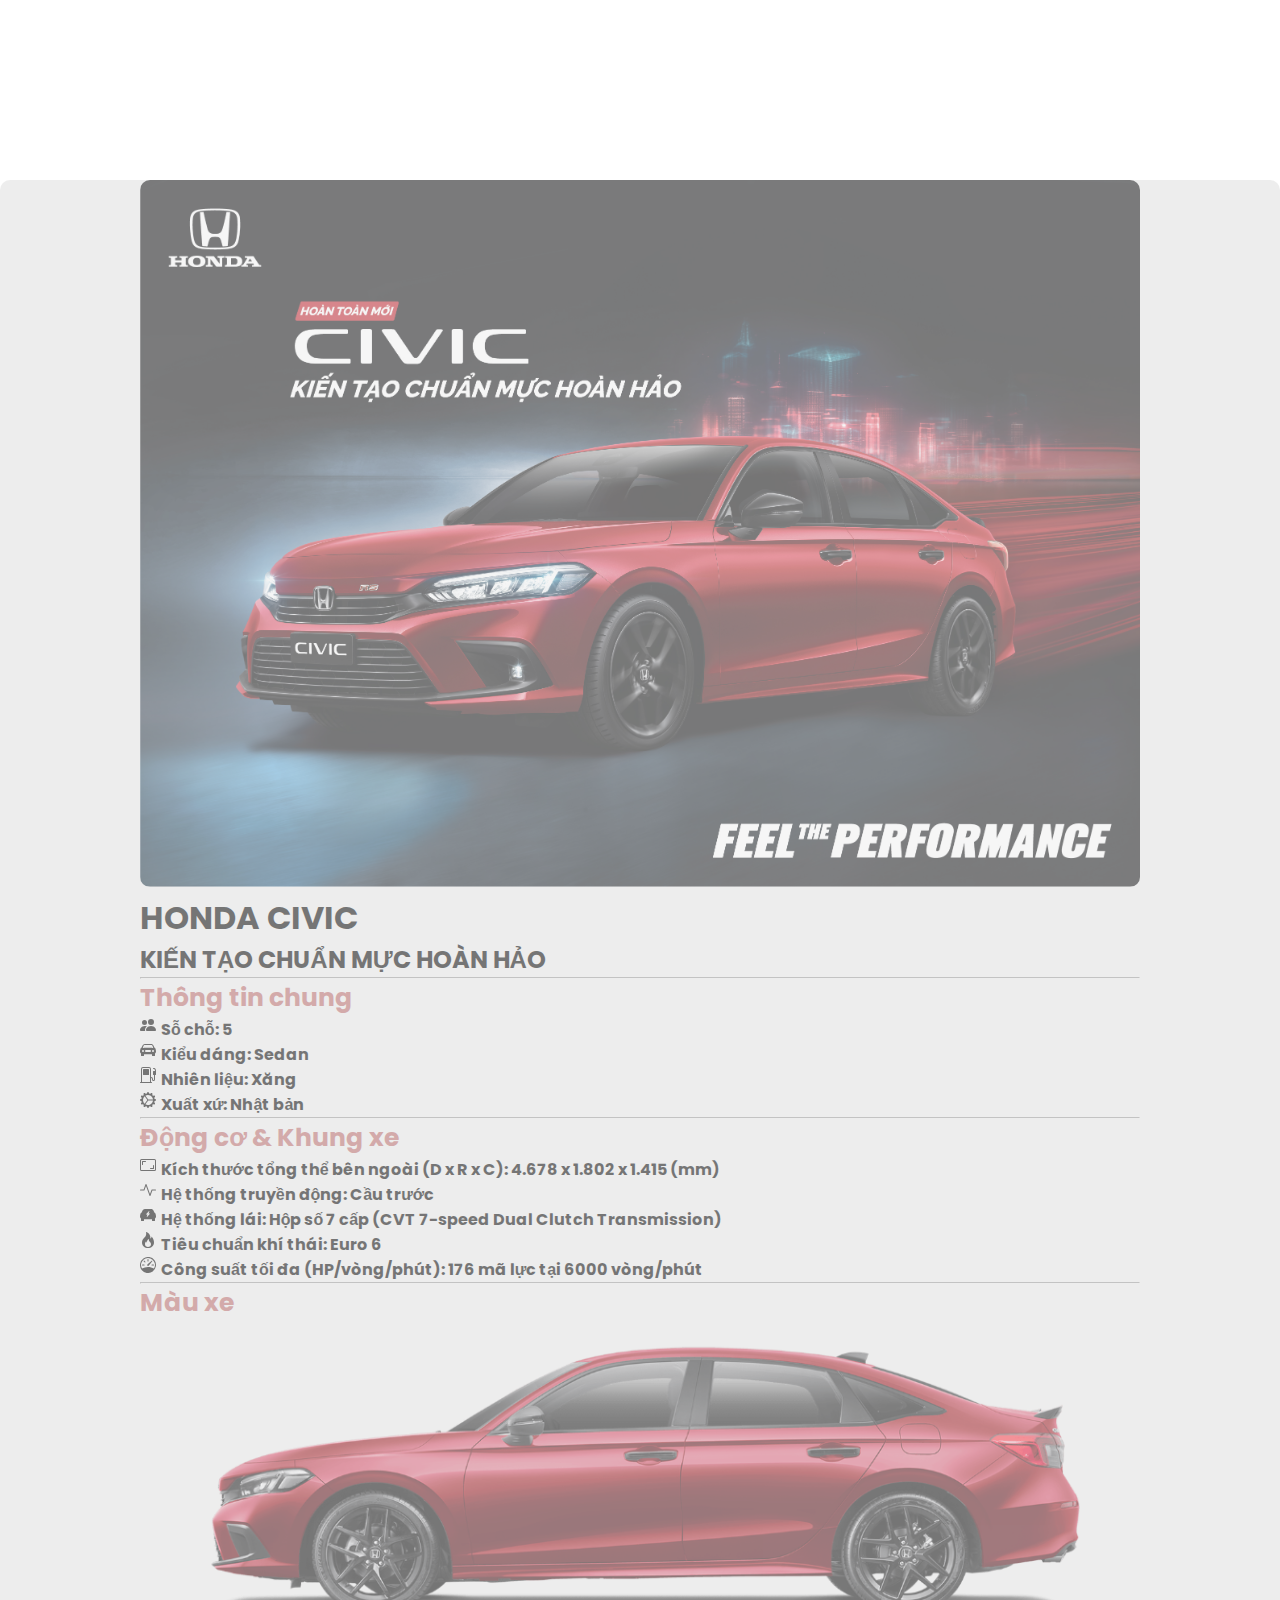
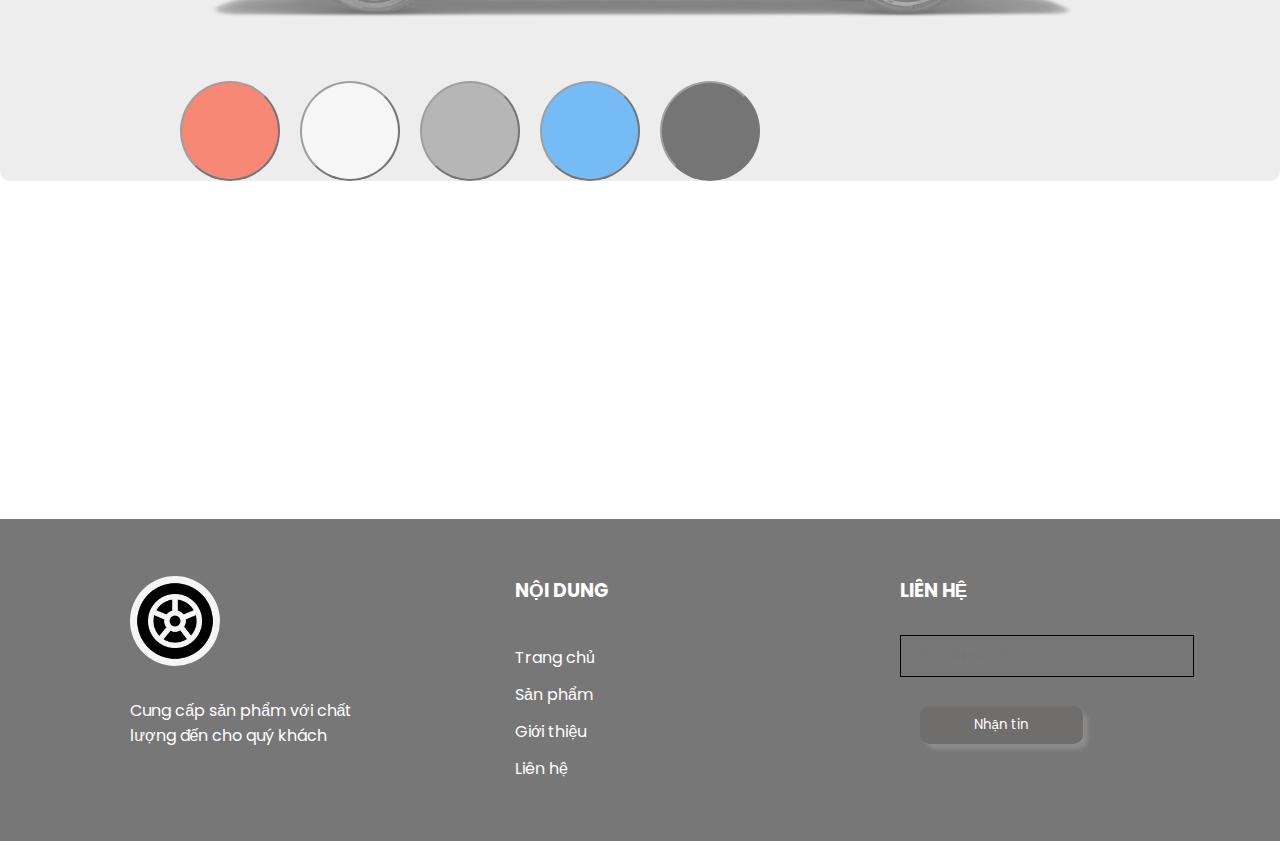
<file: TrangchitietsanphamcuaOto.com/xe3.html>
<!DOCTYPE html>
<html lang="en">

<head>
    <meta charset="UTF-8">
    <meta http-equiv="X-UA-Compatible" content="IE=edge">
    <meta name="viewport" content="width=device-width, initial-scale=1.0">
    <title>Web bán ô tô </title>
    <link rel="stylesheet" href="xe.css">

    <style>
        #header {
            opacity: 0;
            animation: loadPage 0.5s forwards;
        }
        
        @keyframes loadPage {
            0% {
                opacity: 0.5;
                transform: translateY(100px);
            }
            100% {
                opacity: 1;
                transform: translateY(0);
            }
        }

        #banner {
            opacity: 0.5;
            animation: loadPage 1s forwards;
        }
        
        .header-der{
            opacity: 0.5;
            animation: loadPage 1s forwards;
        }
        
        @keyframes loadPage {
            0% {
                opacity: 0.5;
                transform: translateY(100px);
            }
            100% {
                opacity: 1;
                transform: translateY(0);
            }
        }
        .gioithieu1{
            opacity: 0.5;
            animation: loadPage 1s forwards;
        }
        
        @keyframes loadPage {
            0% {
                opacity: 0.5;
                transform: translateY(100px);
            }
            100% {
                opacity: 1;
                transform: translateY(0);
            }
        }

        </style>

    <link href="https://cdn.jsdelivr.net/npm/bootstrap@5.3.2/dist/css/bootstrap.min.css" rel="stylesheet" integrity="sha384-T3c6CoIi6uLrA9TneNEoa7RxnatzjcDSCmG1MXxSR1GAsXEV/Dwwykc2MPK8M2HN" crossorigin="anonymous">
    
    <script src="https://cdn.jsdelivr.net/npm/bootstrap@5.3.2/dist/js/bootstrap.bundle.min.js" integrity="sha384-C6RzsynM9kWDrMNeT87bh95OGNyZPhcTNXj1NW7RuBCsyN/o0jlpcV8Qyq46cDfL" crossorigin="anonymous"></script>
</head>


<body>
    <div id="wrapper" >
        <div id="header" style="background-color: #5753555b;" >
            <a href="" class="logo">
                <img src="banhxe.png" alt="" width="90px" style="border-radius: 90px;">
            </a>
            <div id="menu">
                <div class="item">
                    <a href="/TrangchuvaGioithieuOto.com/index.html">Trang chủ</a>
                </div>
                <div class="item">
                    <a href="/TrangchuvaGioithieuOto.com/index.html">Giới thiệu</a>
                </div>
                <div class="item">
                    <a href="/TrangsanphamOto.com/index.html">Sản phẩm</a>
                </div>
                <div class="item">
                    <a href="/TranggopylienhecuaOto.com/index.html">Liên hệ</a>
                </div>
            </div>
            <div id="actions">
                <div class="item">
                    <a href="/index.html"><img src="person.png" alt="" width="40px" style="border-radius: 40px;"></a>
                </div>
                <div class="item">
                    <a href="/TrangdanhsachcuaOto.com/index.html"><img src="giohang4.png" alt="" width="40px" style="border-radius: 90px;"></a>
                </div>
            </div>
        </div>

        <!--Đây là phần thân-->
        <div style="display: flex; flex-direction: row; margin-top: 50px;background-color: rgba(128, 128, 128, 0.144); border-radius: 10px;">
            <div class="gioithieu1">
                <img src="./images/01fa-civic-2022kv-1-9383.jpg" alt="" style="width: 1000px; border-radius: 10px;">
                <div class="product-details">
                    <h1>HONDA CIVIC</h1>
                    <h2>KIẾN TẠO CHUẨN MỰC HOÀN HẢO</h2>
                    <hr>
                    <!--Thông tin-->
                    <p><b style="color:rgb(187, 105, 105); font-size: 25px;">Thông tin chung</b></p>
                    <div style="display: flex;">
                        <svg xmlns="http://www.w3.org/2000/svg" width="16" height="16" fill="currentColor" class="bi bi-people-fill" viewBox="0 0 16 16">
                            <path d="M7 14s-1 0-1-1 1-4 5-4 5 3 5 4-1 1-1 1zm4-6a3 3 0 1 0 0-6 3 3 0 0 0 0 6m-5.784 6A2.238 2.238 0 0 1 5 13c0-1.355.68-2.75 1.936-3.72A6.325 6.325 0 0 0 5 9c-4 0-5 3-5 4s1 1 1 1zM4.5 8a2.5 2.5 0 1 0 0-5 2.5 2.5 0 0 0 0 5"/>
                        </svg>
                        <p><b style="margin-left: 5px;">Sỗ chỗ: 5</b></p>
                    </div>
                    <div style="display: flex;">
                        <svg xmlns="http://www.w3.org/2000/svg" width="16" height="16" fill="currentColor" class="bi bi-car-front-fill" viewBox="0 0 16 16">
                            <path d="M2.52 3.515A2.5 2.5 0 0 1 4.82 2h6.362c1 0 1.904.596 2.298 1.515l.792 1.848c.075.175.21.319.38.404.5.25.855.715.965 1.262l.335 1.679c.033.161.049.325.049.49v.413c0 .814-.39 1.543-1 1.997V13.5a.5.5 0 0 1-.5.5h-2a.5.5 0 0 1-.5-.5v-1.338c-1.292.048-2.745.088-4 .088s-2.708-.04-4-.088V13.5a.5.5 0 0 1-.5.5h-2a.5.5 0 0 1-.5-.5v-1.892c-.61-.454-1-1.183-1-1.997v-.413a2.5 2.5 0 0 1 .049-.49l.335-1.68c.11-.546.465-1.012.964-1.261a.807.807 0 0 0 .381-.404l.792-1.848ZM3 10a1 1 0 1 0 0-2 1 1 0 0 0 0 2m10 0a1 1 0 1 0 0-2 1 1 0 0 0 0 2M6 8a1 1 0 0 0 0 2h4a1 1 0 1 0 0-2zM2.906 5.189a.51.51 0 0 0 .497.731c.91-.073 3.35-.17 4.597-.17 1.247 0 3.688.097 4.597.17a.51.51 0 0 0 .497-.731l-.956-1.913A.5.5 0 0 0 11.691 3H4.309a.5.5 0 0 0-.447.276L2.906 5.19Z"/>
                        </svg>
                        <p><b style="margin-left: 5px;">Kiểu dáng: Sedan</b></p>
                    </div>
                    <div style="display: flex;">
                        <svg xmlns="http://www.w3.org/2000/svg" width="16" height="16" fill="currentColor" class="bi bi-fuel-pump" viewBox="0 0 16 16">
                            <path d="M3 2.5a.5.5 0 0 1 .5-.5h5a.5.5 0 0 1 .5.5v5a.5.5 0 0 1-.5.5h-5a.5.5 0 0 1-.5-.5z"/>
                            <path d="M1 2a2 2 0 0 1 2-2h6a2 2 0 0 1 2 2v8a2 2 0 0 1 2 2v.5a.5.5 0 0 0 1 0V8h-.5a.5.5 0 0 1-.5-.5V4.375a.5.5 0 0 1 .5-.5h1.495c-.011-.476-.053-.894-.201-1.222a.97.97 0 0 0-.394-.458c-.184-.11-.464-.195-.9-.195a.5.5 0 0 1 0-1c.564 0 1.034.11 1.412.336.383.228.634.551.794.907.295.655.294 1.465.294 2.081v3.175a.5.5 0 0 1-.5.501H15v4.5a1.5 1.5 0 0 1-3 0V12a1 1 0 0 0-1-1v4h.5a.5.5 0 0 1 0 1H.5a.5.5 0 0 1 0-1H1zm9 0a1 1 0 0 0-1-1H3a1 1 0 0 0-1 1v13h8z"/>
                        </svg>
                        <p><b style="margin-left: 5px;">Nhiên liệu: Xăng</b></p>
                    </div>
                    <div style="display: flex;">
                        <svg xmlns="http://www.w3.org/2000/svg" width="16" height="16" fill="currentColor" class="bi bi-gear-wide-connected" viewBox="0 0 16 16">
                            <path d="M7.068.727c.243-.97 1.62-.97 1.864 0l.071.286a.96.96 0 0 0 1.622.434l.205-.211c.695-.719 1.888-.03 1.613.931l-.08.284a.96.96 0 0 0 1.187 1.187l.283-.081c.96-.275 1.65.918.931 1.613l-.211.205a.96.96 0 0 0 .434 1.622l.286.071c.97.243.97 1.62 0 1.864l-.286.071a.96.96 0 0 0-.434 1.622l.211.205c.719.695.03 1.888-.931 1.613l-.284-.08a.96.96 0 0 0-1.187 1.187l.081.283c.275.96-.918 1.65-1.613.931l-.205-.211a.96.96 0 0 0-1.622.434l-.071.286c-.243.97-1.62.97-1.864 0l-.071-.286a.96.96 0 0 0-1.622-.434l-.205.211c-.695.719-1.888.03-1.613-.931l.08-.284a.96.96 0 0 0-1.186-1.187l-.284.081c-.96.275-1.65-.918-.931-1.613l.211-.205a.96.96 0 0 0-.434-1.622l-.286-.071c-.97-.243-.97-1.62 0-1.864l.286-.071a.96.96 0 0 0 .434-1.622l-.211-.205c-.719-.695-.03-1.888.931-1.613l.284.08a.96.96 0 0 0 1.187-1.186l-.081-.284c-.275-.96.918-1.65 1.613-.931l.205.211a.96.96 0 0 0 1.622-.434l.071-.286zM12.973 8.5H8.25l-2.834 3.779A4.998 4.998 0 0 0 12.973 8.5m0-1a4.998 4.998 0 0 0-7.557-3.779l2.834 3.78h4.723zM5.048 3.967c-.03.021-.058.043-.087.065zm-.431.355A4.984 4.984 0 0 0 3.002 8c0 1.455.622 2.765 1.615 3.678L7.375 8zm.344 7.646.087.065z"/>
                        </svg>
                        <p><b style="margin-left: 5px;">Xuất xứ: Nhật bản</b></p>
                    </div>
                    <hr>
                    <!--Động cơ-->
                    <p><b style="color:rgb(187, 105, 105); font-size: 25px;">Động cơ & Khung xe</b></p>
                    <div style="display: flex;">
                        <svg xmlns="http://www.w3.org/2000/svg" width="16" height="16" fill="currentColor" class="bi bi-aspect-ratio" viewBox="0 0 16 16">
                            <path d="M0 3.5A1.5 1.5 0 0 1 1.5 2h13A1.5 1.5 0 0 1 16 3.5v9a1.5 1.5 0 0 1-1.5 1.5h-13A1.5 1.5 0 0 1 0 12.5zM1.5 3a.5.5 0 0 0-.5.5v9a.5.5 0 0 0 .5.5h13a.5.5 0 0 0 .5-.5v-9a.5.5 0 0 0-.5-.5z"/>
                            <path d="M2 4.5a.5.5 0 0 1 .5-.5h3a.5.5 0 0 1 0 1H3v2.5a.5.5 0 0 1-1 0zm12 7a.5.5 0 0 1-.5.5h-3a.5.5 0 0 1 0-1H13V8.5a.5.5 0 0 1 1 0z"/>
                        </svg>
                        <p><b style="margin-left: 5px;">Kích thước tổng thể bên ngoài (D x R x C): 4.678 x 1.802 x 1.415 (mm)</b></p>
                    </div>
                    <div style="display: flex;">
                        <svg xmlns="http://www.w3.org/2000/svg" width="16" height="16" fill="currentColor" class="bi bi-activity" viewBox="0 0 16 16">
                            <path fill-rule="evenodd" d="M6 2a.5.5 0 0 1 .47.33L10 12.036l1.53-4.208A.5.5 0 0 1 12 7.5h3.5a.5.5 0 0 1 0 1h-3.15l-1.88 5.17a.5.5 0 0 1-.94 0L6 3.964 4.47 8.171A.5.5 0 0 1 4 8.5H.5a.5.5 0 0 1 0-1h3.15l1.88-5.17A.5.5 0 0 1 6 2"/>
                        </svg>
                        <p><b style="margin-left: 5px;">Hệ thống truyền động: Cầu trước</b></p>
                            
                    </div>
                    <div style="display: flex;">
                        <svg xmlns="http://www.w3.org/2000/svg" width="16" height="16" fill="currentColor" class="bi bi-ev-front-fill" viewBox="0 0 16 16">
                            <path d="M2.52 3.515A2.5 2.5 0 0 1 4.82 2h6.362c1 0 1.904.596 2.298 1.515l.792 1.848c.075.175.21.319.38.404.5.25.855.715.965 1.262l.335 1.679c.033.161.049.325.049.49v.413c0 .814-.39 1.543-1 1.997V13.5a.5.5 0 0 1-.5.5h-2a.5.5 0 0 1-.5-.5v-1.338c-1.292.048-2.745.088-4 .088s-2.708-.04-4-.088V13.5a.5.5 0 0 1-.5.5h-2a.5.5 0 0 1-.5-.5v-1.892c-.61-.454-1-1.183-1-1.997v-.413a2.5 2.5 0 0 1 .049-.49l.335-1.68c.11-.546.465-1.012.964-1.261a.807.807 0 0 0 .381-.404l.792-1.848Zm6.75.51a.186.186 0 0 0-.23.034L6.05 7.246a.188.188 0 0 0 .137.316h1.241l-.673 2.195a.188.188 0 0 0 .085.218c.075.043.17.03.23-.034l2.88-3.187a.188.188 0 0 0-.137-.316H8.572l.782-2.195a.188.188 0 0 0-.085-.218Z"/>
                        </svg>
                        <p><b style="margin-left: 5px;">Hệ thống lái: Hộp số 7 cấp (CVT 7-speed Dual Clutch Transmission)</b></p>
                    </div>
                    <div style="display: flex;">
                        <svg xmlns="http://www.w3.org/2000/svg" width="16" height="16" fill="currentColor" class="bi bi-fire" viewBox="0 0 16 16">
                            <path d="M8 16c3.314 0 6-2 6-5.5 0-1.5-.5-4-2.5-6 .25 1.5-1.25 2-1.25 2C11 4 9 .5 6 0c.357 2 .5 4-2 6-1.25 1-2 2.729-2 4.5C2 14 4.686 16 8 16m0-1c-1.657 0-3-1-3-2.75 0-.75.25-2 1.25-3C6.125 10 7 10.5 7 10.5c-.375-1.25.5-3.25 2-3.5-.179 1-.25 2 1 3 .625.5 1 1.364 1 2.25C11 14 9.657 15 8 15"/>
                        </svg>
                        <p><b style="margin-left: 5px;">Tiêu chuẩn khí thái: Euro 6</b></p>
                    </div>
                    <div style="display: flex;">
                        <svg xmlns="http://www.w3.org/2000/svg" width="16" height="16" fill="currentColor" class="bi bi-speedometer" viewBox="0 0 16 16">
                            <path d="M8 2a.5.5 0 0 1 .5.5V4a.5.5 0 0 1-1 0V2.5A.5.5 0 0 1 8 2M3.732 3.732a.5.5 0 0 1 .707 0l.915.914a.5.5 0 1 1-.708.708l-.914-.915a.5.5 0 0 1 0-.707zM2 8a.5.5 0 0 1 .5-.5h1.586a.5.5 0 0 1 0 1H2.5A.5.5 0 0 1 2 8m9.5 0a.5.5 0 0 1 .5-.5h1.5a.5.5 0 0 1 0 1H12a.5.5 0 0 1-.5-.5m.754-4.246a.389.389 0 0 0-.527-.02L7.547 7.31A.91.91 0 1 0 8.85 8.569l3.434-4.297a.389.389 0 0 0-.029-.518z"/>
                            <path fill-rule="evenodd" d="M6.664 15.889A8 8 0 1 1 9.336.11a8 8 0 0 1-2.672 15.78zm-4.665-4.283A11.945 11.945 0 0 1 8 10c2.186 0 4.236.585 6.001 1.606a7 7 0 1 0-12.002 0z"/>
                        </svg>
                        <p><b style="margin-left: 5px;">Công suất tối đa (HP/vòng/phút): 176 mã lực tại 6000 vòng/phút</b></p>
                    </div>
                    <hr>
                    <p><b style="color:rgb(187, 105, 105); font-size: 25px;">Màu xe</b></p>
                    <div id="carContainer">
                        <img id="carImage" src="./images/do3.png" alt="" style="width: 1000px;">
                    </div>
                      
                    <div id="buttonContainer">
                        <button style="background-color:rgb(255, 38, 0)" onclick="changeColor('./images/do3.png')"></button>                      
                        <button style="background-color:white" onclick="changeColor('./images/trang3.png')"></button>
                        <button style="background-color:gray" onclick="changeColor('./images/xam3.png')"></button>
                        <button style="background-color:rgb(0, 140, 255)" onclick="changeColor('./images/xanh3.png')"></button>
                        <button style="background-color:rgb(0, 0, 0)" onclick="changeColor('./images/den3.png')"></button>
                    </div>
                </div>
            </div>

        <!--Đây là footer-->    
        </div>   
        <div id="footer">
            <div class="box">
                <div class="logo">
                    <img src="banhxe.png" alt="" width="90px" style="border-radius: 90px;">
                </div>
                <br>
                <p>Cung cấp sản phẩm với chất lượng đến cho quý khách</p>
            </div>
            <div class="box">
                <h3>NỘI DUNG</h3>
                <ul class="quick-menu">
                    <div class="item">
                        <a href="/TrangchuvaGioithieuOto.com/index.html">Trang chủ</a>
                    </div>
                    <div class="item">
                        <a href="/TrangsanphamOto.com/index.html">Sản phẩm</a>
                    </div>
                    <div class="item">
                        <a href="/TrangchuvaGioithieuOto.com/index.html">Giới thiệu<a>
                    </div>
                    <div class="item">
                        <a href="/TranggopylienhecuaOto.com/index.html">Liên hệ</a>
                    </div>
                </ul>
            </div>
            <div class="box">
                <h3>LIÊN HỆ</h3>
                <form action="">
                    <input type="text" placeholder="Địa chỉ email">
                    <button>Nhận tin</button>
                </form>
            </div>
        </div>
    </div>

    <script>
        function changeColor(imagePath) {
        document.getElementById('carImage').src = imagePath;
        }
    </script>
           
        

        
</body>

</html>
</file>
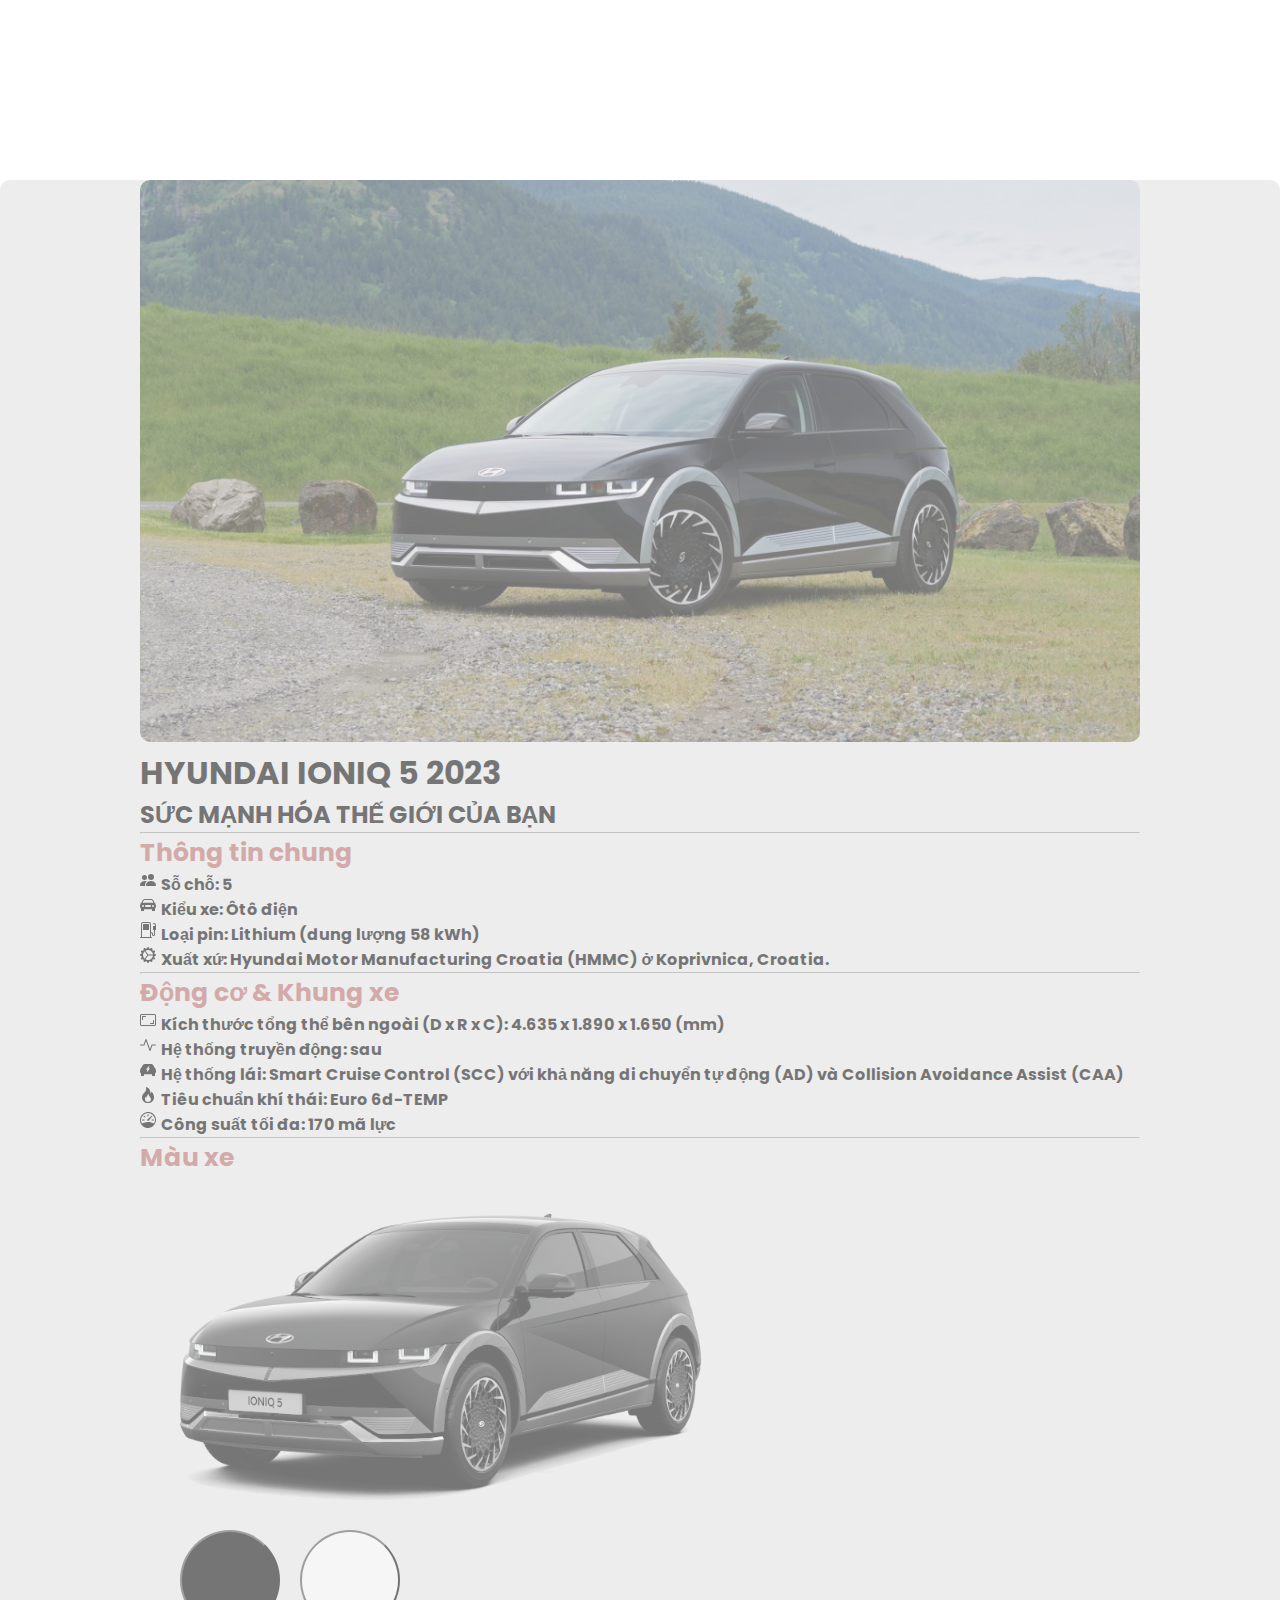
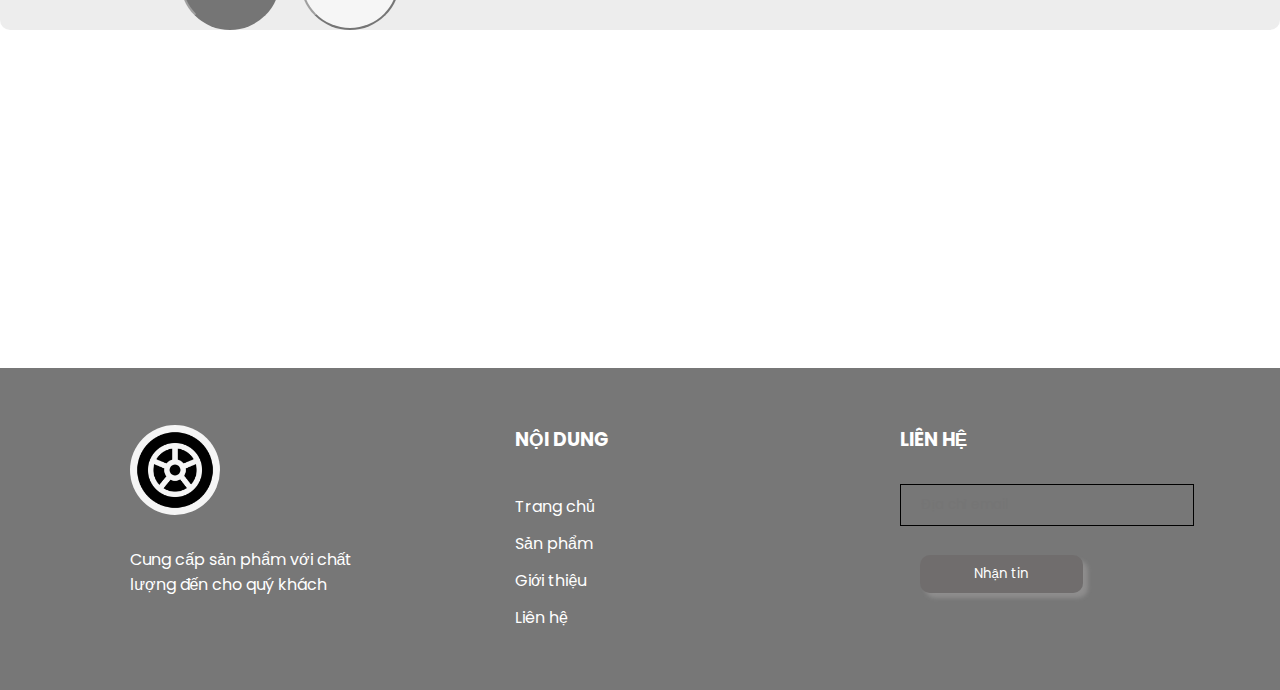
<file: TrangchitietsanphamcuaOto.com/xe4.html>
<!DOCTYPE html>
<html lang="en">

<head>
    <meta charset="UTF-8">
    <meta http-equiv="X-UA-Compatible" content="IE=edge">
    <meta name="viewport" content="width=device-width, initial-scale=1.0">
    <title>Web bán ô tô </title>
    <link rel="stylesheet" href="xe.css">

    <style>
        #header {
            opacity: 0;
            animation: loadPage 0.5s forwards;
        }
        
        @keyframes loadPage {
            0% {
                opacity: 0.5;
                transform: translateY(100px);
            }
            100% {
                opacity: 1;
                transform: translateY(0);
            }
        }

        #banner {
            opacity: 0.5;
            animation: loadPage 1s forwards;
        }
        
        .header-der{
            opacity: 0.5;
            animation: loadPage 1s forwards;
        }
        
        @keyframes loadPage {
            0% {
                opacity: 0.5;
                transform: translateY(100px);
            }
            100% {
                opacity: 1;
                transform: translateY(0);
            }
        }
        .gioithieu1{
            opacity: 0.5;
            animation: loadPage 1s forwards;
        }
        
        @keyframes loadPage {
            0% {
                opacity: 0.5;
                transform: translateY(100px);
            }
            100% {
                opacity: 1;
                transform: translateY(0);
            }
        }

        </style>

    <link href="https://cdn.jsdelivr.net/npm/bootstrap@5.3.2/dist/css/bootstrap.min.css" rel="stylesheet" integrity="sha384-T3c6CoIi6uLrA9TneNEoa7RxnatzjcDSCmG1MXxSR1GAsXEV/Dwwykc2MPK8M2HN" crossorigin="anonymous">
    
    <script src="https://cdn.jsdelivr.net/npm/bootstrap@5.3.2/dist/js/bootstrap.bundle.min.js" integrity="sha384-C6RzsynM9kWDrMNeT87bh95OGNyZPhcTNXj1NW7RuBCsyN/o0jlpcV8Qyq46cDfL" crossorigin="anonymous"></script>
</head>


<body>
    <div id="wrapper" >
        <div id="header" style="background-color: #5753555b;" >
            <a href="" class="logo">
                <img src="banhxe.png" alt="" width="90px" style="border-radius: 90px;">
            </a>
            <div id="menu">
                <div class="item">
                    <a href="/TrangchuvaGioithieuOto.com/index.html">Trang chủ</a>
                </div>
                <div class="item">
                    <a href="/TrangchuvaGioithieuOto.com/index.html">Giới thiệu</a>
                </div>
                <div class="item">
                    <a href="/TrangsanphamOto.com/index.html">Sản phẩm</a>
                </div>
                <div class="item">
                    <a href="/TranggopylienhecuaOto.com/index.html">Liên hệ</a>
                </div>
            </div>
            <div id="actions">
                <div class="item">
                    <a href="/index.html"><img src="person.png" alt="" width="40px" style="border-radius: 40px;"></a>
                </div>
                <div class="item">
                    <a href="/TrangdanhsachcuaOto.com/index.html"><img src="giohang4.png" alt="" width="40px" style="border-radius: 90px;"></a>
                </div>
            </div>
        </div>

        <!--Đây là phần thân-->
        <div style="display: flex; flex-direction: row; margin-top: 50px;background-color: rgba(128, 128, 128, 0.144); border-radius: 10px;">
            <div class="gioithieu1">
                <img src="./images/2022-Hyundai-Ioniq-5-front-three-quarter1.jpg" alt="" style="width: 1000px; border-radius: 10px;">
                <div class="product-details">
                    <h1>HYUNDAI IONIQ 5 2023</h1>
                    <h2>SỨC MẠNH HÓA THẾ GIỚI CỦA BẠN</h2>
                    <hr>
                    <!--Thông tin-->
                    <p><b style="color:rgb(187, 105, 105); font-size: 25px;">Thông tin chung</b></p>
                    <div style="display: flex;">
                        <svg xmlns="http://www.w3.org/2000/svg" width="16" height="16" fill="currentColor" class="bi bi-people-fill" viewBox="0 0 16 16">
                            <path d="M7 14s-1 0-1-1 1-4 5-4 5 3 5 4-1 1-1 1zm4-6a3 3 0 1 0 0-6 3 3 0 0 0 0 6m-5.784 6A2.238 2.238 0 0 1 5 13c0-1.355.68-2.75 1.936-3.72A6.325 6.325 0 0 0 5 9c-4 0-5 3-5 4s1 1 1 1zM4.5 8a2.5 2.5 0 1 0 0-5 2.5 2.5 0 0 0 0 5"/>
                        </svg>
                        <p><b style="margin-left: 5px;">Sỗ chỗ: 5</b></p>
                    </div>
                    <div style="display: flex;">
                        <svg xmlns="http://www.w3.org/2000/svg" width="16" height="16" fill="currentColor" class="bi bi-car-front-fill" viewBox="0 0 16 16">
                            <path d="M2.52 3.515A2.5 2.5 0 0 1 4.82 2h6.362c1 0 1.904.596 2.298 1.515l.792 1.848c.075.175.21.319.38.404.5.25.855.715.965 1.262l.335 1.679c.033.161.049.325.049.49v.413c0 .814-.39 1.543-1 1.997V13.5a.5.5 0 0 1-.5.5h-2a.5.5 0 0 1-.5-.5v-1.338c-1.292.048-2.745.088-4 .088s-2.708-.04-4-.088V13.5a.5.5 0 0 1-.5.5h-2a.5.5 0 0 1-.5-.5v-1.892c-.61-.454-1-1.183-1-1.997v-.413a2.5 2.5 0 0 1 .049-.49l.335-1.68c.11-.546.465-1.012.964-1.261a.807.807 0 0 0 .381-.404l.792-1.848ZM3 10a1 1 0 1 0 0-2 1 1 0 0 0 0 2m10 0a1 1 0 1 0 0-2 1 1 0 0 0 0 2M6 8a1 1 0 0 0 0 2h4a1 1 0 1 0 0-2zM2.906 5.189a.51.51 0 0 0 .497.731c.91-.073 3.35-.17 4.597-.17 1.247 0 3.688.097 4.597.17a.51.51 0 0 0 .497-.731l-.956-1.913A.5.5 0 0 0 11.691 3H4.309a.5.5 0 0 0-.447.276L2.906 5.19Z"/>
                        </svg>
                        <p><b style="margin-left: 5px;">Kiểu xe: Ôtô điện </b></p>
                    </div>
                    <div style="display: flex;">
                        <svg xmlns="http://www.w3.org/2000/svg" width="16" height="16" fill="currentColor" class="bi bi-fuel-pump" viewBox="0 0 16 16">
                            <path d="M3 2.5a.5.5 0 0 1 .5-.5h5a.5.5 0 0 1 .5.5v5a.5.5 0 0 1-.5.5h-5a.5.5 0 0 1-.5-.5z"/>
                            <path d="M1 2a2 2 0 0 1 2-2h6a2 2 0 0 1 2 2v8a2 2 0 0 1 2 2v.5a.5.5 0 0 0 1 0V8h-.5a.5.5 0 0 1-.5-.5V4.375a.5.5 0 0 1 .5-.5h1.495c-.011-.476-.053-.894-.201-1.222a.97.97 0 0 0-.394-.458c-.184-.11-.464-.195-.9-.195a.5.5 0 0 1 0-1c.564 0 1.034.11 1.412.336.383.228.634.551.794.907.295.655.294 1.465.294 2.081v3.175a.5.5 0 0 1-.5.501H15v4.5a1.5 1.5 0 0 1-3 0V12a1 1 0 0 0-1-1v4h.5a.5.5 0 0 1 0 1H.5a.5.5 0 0 1 0-1H1zm9 0a1 1 0 0 0-1-1H3a1 1 0 0 0-1 1v13h8z"/>
                        </svg>
                        <p><b style="margin-left: 5px;">Loại pin: Lithium (dung lượng 58 kWh)</b></p>      
                    </div>
                    <div style="display: flex;">
                        <svg xmlns="http://www.w3.org/2000/svg" width="16" height="16" fill="currentColor" class="bi bi-gear-wide-connected" viewBox="0 0 16 16">
                            <path d="M7.068.727c.243-.97 1.62-.97 1.864 0l.071.286a.96.96 0 0 0 1.622.434l.205-.211c.695-.719 1.888-.03 1.613.931l-.08.284a.96.96 0 0 0 1.187 1.187l.283-.081c.96-.275 1.65.918.931 1.613l-.211.205a.96.96 0 0 0 .434 1.622l.286.071c.97.243.97 1.62 0 1.864l-.286.071a.96.96 0 0 0-.434 1.622l.211.205c.719.695.03 1.888-.931 1.613l-.284-.08a.96.96 0 0 0-1.187 1.187l.081.283c.275.96-.918 1.65-1.613.931l-.205-.211a.96.96 0 0 0-1.622.434l-.071.286c-.243.97-1.62.97-1.864 0l-.071-.286a.96.96 0 0 0-1.622-.434l-.205.211c-.695.719-1.888.03-1.613-.931l.08-.284a.96.96 0 0 0-1.186-1.187l-.284.081c-.96.275-1.65-.918-.931-1.613l.211-.205a.96.96 0 0 0-.434-1.622l-.286-.071c-.97-.243-.97-1.62 0-1.864l.286-.071a.96.96 0 0 0 .434-1.622l-.211-.205c-.719-.695-.03-1.888.931-1.613l.284.08a.96.96 0 0 0 1.187-1.186l-.081-.284c-.275-.96.918-1.65 1.613-.931l.205.211a.96.96 0 0 0 1.622-.434l.071-.286zM12.973 8.5H8.25l-2.834 3.779A4.998 4.998 0 0 0 12.973 8.5m0-1a4.998 4.998 0 0 0-7.557-3.779l2.834 3.78h4.723zM5.048 3.967c-.03.021-.058.043-.087.065zm-.431.355A4.984 4.984 0 0 0 3.002 8c0 1.455.622 2.765 1.615 3.678L7.375 8zm.344 7.646.087.065z"/>
                        </svg>
                        <p><b style="margin-left: 5px;">Xuất xứ: Hyundai Motor Manufacturing Croatia (HMMC) ở Koprivnica, Croatia.</b></p>
                    </div>
                    <hr>
                    <!--Động cơ-->
                    <p><b style="color:rgb(187, 105, 105); font-size: 25px;">Động cơ & Khung xe</b></p>
                    <div style="display: flex;">
                        <svg xmlns="http://www.w3.org/2000/svg" width="16" height="16" fill="currentColor" class="bi bi-aspect-ratio" viewBox="0 0 16 16">
                            <path d="M0 3.5A1.5 1.5 0 0 1 1.5 2h13A1.5 1.5 0 0 1 16 3.5v9a1.5 1.5 0 0 1-1.5 1.5h-13A1.5 1.5 0 0 1 0 12.5zM1.5 3a.5.5 0 0 0-.5.5v9a.5.5 0 0 0 .5.5h13a.5.5 0 0 0 .5-.5v-9a.5.5 0 0 0-.5-.5z"/>
                            <path d="M2 4.5a.5.5 0 0 1 .5-.5h3a.5.5 0 0 1 0 1H3v2.5a.5.5 0 0 1-1 0zm12 7a.5.5 0 0 1-.5.5h-3a.5.5 0 0 1 0-1H13V8.5a.5.5 0 0 1 1 0z"/>
                        </svg>
                        <p><b style="margin-left: 5px;">Kích thước tổng thể bên ngoài (D x R x C): 4.635 x 1.890 x 1.650 (mm)</b></p> 
                            
                    </div>
                    <div style="display: flex;">
                        <svg xmlns="http://www.w3.org/2000/svg" width="16" height="16" fill="currentColor" class="bi bi-activity" viewBox="0 0 16 16">
                            <path fill-rule="evenodd" d="M6 2a.5.5 0 0 1 .47.33L10 12.036l1.53-4.208A.5.5 0 0 1 12 7.5h3.5a.5.5 0 0 1 0 1h-3.15l-1.88 5.17a.5.5 0 0 1-.94 0L6 3.964 4.47 8.171A.5.5 0 0 1 4 8.5H.5a.5.5 0 0 1 0-1h3.15l1.88-5.17A.5.5 0 0 1 6 2"/>
                        </svg>
                        <p><b style="margin-left: 5px;">Hệ thống truyền động: sau</b></p>
                            
                    </div>
                    <div style="display: flex;">
                        <svg xmlns="http://www.w3.org/2000/svg" width="16" height="16" fill="currentColor" class="bi bi-ev-front-fill" viewBox="0 0 16 16">
                            <path d="M2.52 3.515A2.5 2.5 0 0 1 4.82 2h6.362c1 0 1.904.596 2.298 1.515l.792 1.848c.075.175.21.319.38.404.5.25.855.715.965 1.262l.335 1.679c.033.161.049.325.049.49v.413c0 .814-.39 1.543-1 1.997V13.5a.5.5 0 0 1-.5.5h-2a.5.5 0 0 1-.5-.5v-1.338c-1.292.048-2.745.088-4 .088s-2.708-.04-4-.088V13.5a.5.5 0 0 1-.5.5h-2a.5.5 0 0 1-.5-.5v-1.892c-.61-.454-1-1.183-1-1.997v-.413a2.5 2.5 0 0 1 .049-.49l.335-1.68c.11-.546.465-1.012.964-1.261a.807.807 0 0 0 .381-.404l.792-1.848Zm6.75.51a.186.186 0 0 0-.23.034L6.05 7.246a.188.188 0 0 0 .137.316h1.241l-.673 2.195a.188.188 0 0 0 .085.218c.075.043.17.03.23-.034l2.88-3.187a.188.188 0 0 0-.137-.316H8.572l.782-2.195a.188.188 0 0 0-.085-.218Z"/>
                        </svg>
                        <p><b style="margin-left: 5px;">Hệ thống lái: Smart Cruise Control (SCC) với khả năng di chuyển tự động (AD) và Collision Avoidance Assist (CAA)</b></p>
                    </div>
                    <div style="display: flex;">
                        <svg xmlns="http://www.w3.org/2000/svg" width="16" height="16" fill="currentColor" class="bi bi-fire" viewBox="0 0 16 16">
                            <path d="M8 16c3.314 0 6-2 6-5.5 0-1.5-.5-4-2.5-6 .25 1.5-1.25 2-1.25 2C11 4 9 .5 6 0c.357 2 .5 4-2 6-1.25 1-2 2.729-2 4.5C2 14 4.686 16 8 16m0-1c-1.657 0-3-1-3-2.75 0-.75.25-2 1.25-3C6.125 10 7 10.5 7 10.5c-.375-1.25.5-3.25 2-3.5-.179 1-.25 2 1 3 .625.5 1 1.364 1 2.25C11 14 9.657 15 8 15"/>
                        </svg>
                        <p><b style="margin-left: 5px;">Tiêu chuẩn khí thái: Euro 6d-TEMP</b></p>
                    </div>
                    <div style="display: flex;">
                        <svg xmlns="http://www.w3.org/2000/svg" width="16" height="16" fill="currentColor" class="bi bi-speedometer" viewBox="0 0 16 16">
                            <path d="M8 2a.5.5 0 0 1 .5.5V4a.5.5 0 0 1-1 0V2.5A.5.5 0 0 1 8 2M3.732 3.732a.5.5 0 0 1 .707 0l.915.914a.5.5 0 1 1-.708.708l-.914-.915a.5.5 0 0 1 0-.707zM2 8a.5.5 0 0 1 .5-.5h1.586a.5.5 0 0 1 0 1H2.5A.5.5 0 0 1 2 8m9.5 0a.5.5 0 0 1 .5-.5h1.5a.5.5 0 0 1 0 1H12a.5.5 0 0 1-.5-.5m.754-4.246a.389.389 0 0 0-.527-.02L7.547 7.31A.91.91 0 1 0 8.85 8.569l3.434-4.297a.389.389 0 0 0-.029-.518z"/>
                            <path fill-rule="evenodd" d="M6.664 15.889A8 8 0 1 1 9.336.11a8 8 0 0 1-2.672 15.78zm-4.665-4.283A11.945 11.945 0 0 1 8 10c2.186 0 4.236.585 6.001 1.606a7 7 0 1 0-12.002 0z"/>
                        </svg>
                        <p><b style="margin-left: 5px;">Công suất tối đa: 170 mã lực</b></p>
                    </div>
                    <hr>
                    <p><b style="color:rgb(187, 105, 105); font-size: 25px;">Màu xe</b></p>
                    <div id="carContainer">
                        <img id="carImage" src="./images/den4.png" alt="" style="width: 600px;">
                    </div>
                      
                    <div id="buttonContainer">
                        <button style="background-color:rgb(0, 0, 0)" onclick="changeColor('./images/den4.png')"></button>                      
                        <button style="background-color:white" onclick="changeColor('./images/trang4.png')"></button>
                    </div>
                </div>
            </div>

        <!--Đây là footer-->    
        </div>   
        <div id="footer">
            <div class="box">
                <div class="logo">
                    <img src="banhxe.png" alt="" width="90px" style="border-radius: 90px;">
                </div>
                <br>
                <p>Cung cấp sản phẩm với chất lượng đến cho quý khách</p>
            </div>
            <div class="box">
                <h3>NỘI DUNG</h3>
                <ul class="quick-menu">
                    <div class="item">
                        <a href="/TrangchuvaGioithieuOto.com/index.html">Trang chủ</a>
                    </div>
                    <div class="item">
                        <a href="/TrangsanphamOto.com/index.html">Sản phẩm</a>
                    </div>
                    <div class="item">
                        <a href="/TrangchuvaGioithieuOto.com/index.html">Giới thiệu<a>
                    </div>
                    <div class="item">
                        <a href="/TranggopylienhecuaOto.com/index.html">Liên hệ</a>
                    </div>
                </ul>
            </div>
            <div class="box">
                <h3>LIÊN HỆ</h3>
                <form action="">
                    <input type="text" placeholder="Địa chỉ email">
                    <button>Nhận tin</button>
                </form>
            </div>
        </div>
    </div>
    <script>
        function changeColor(imagePath) {
        document.getElementById('carImage').src = imagePath;
        }
    </script>
           
        

        
</body>

</html>
</file>
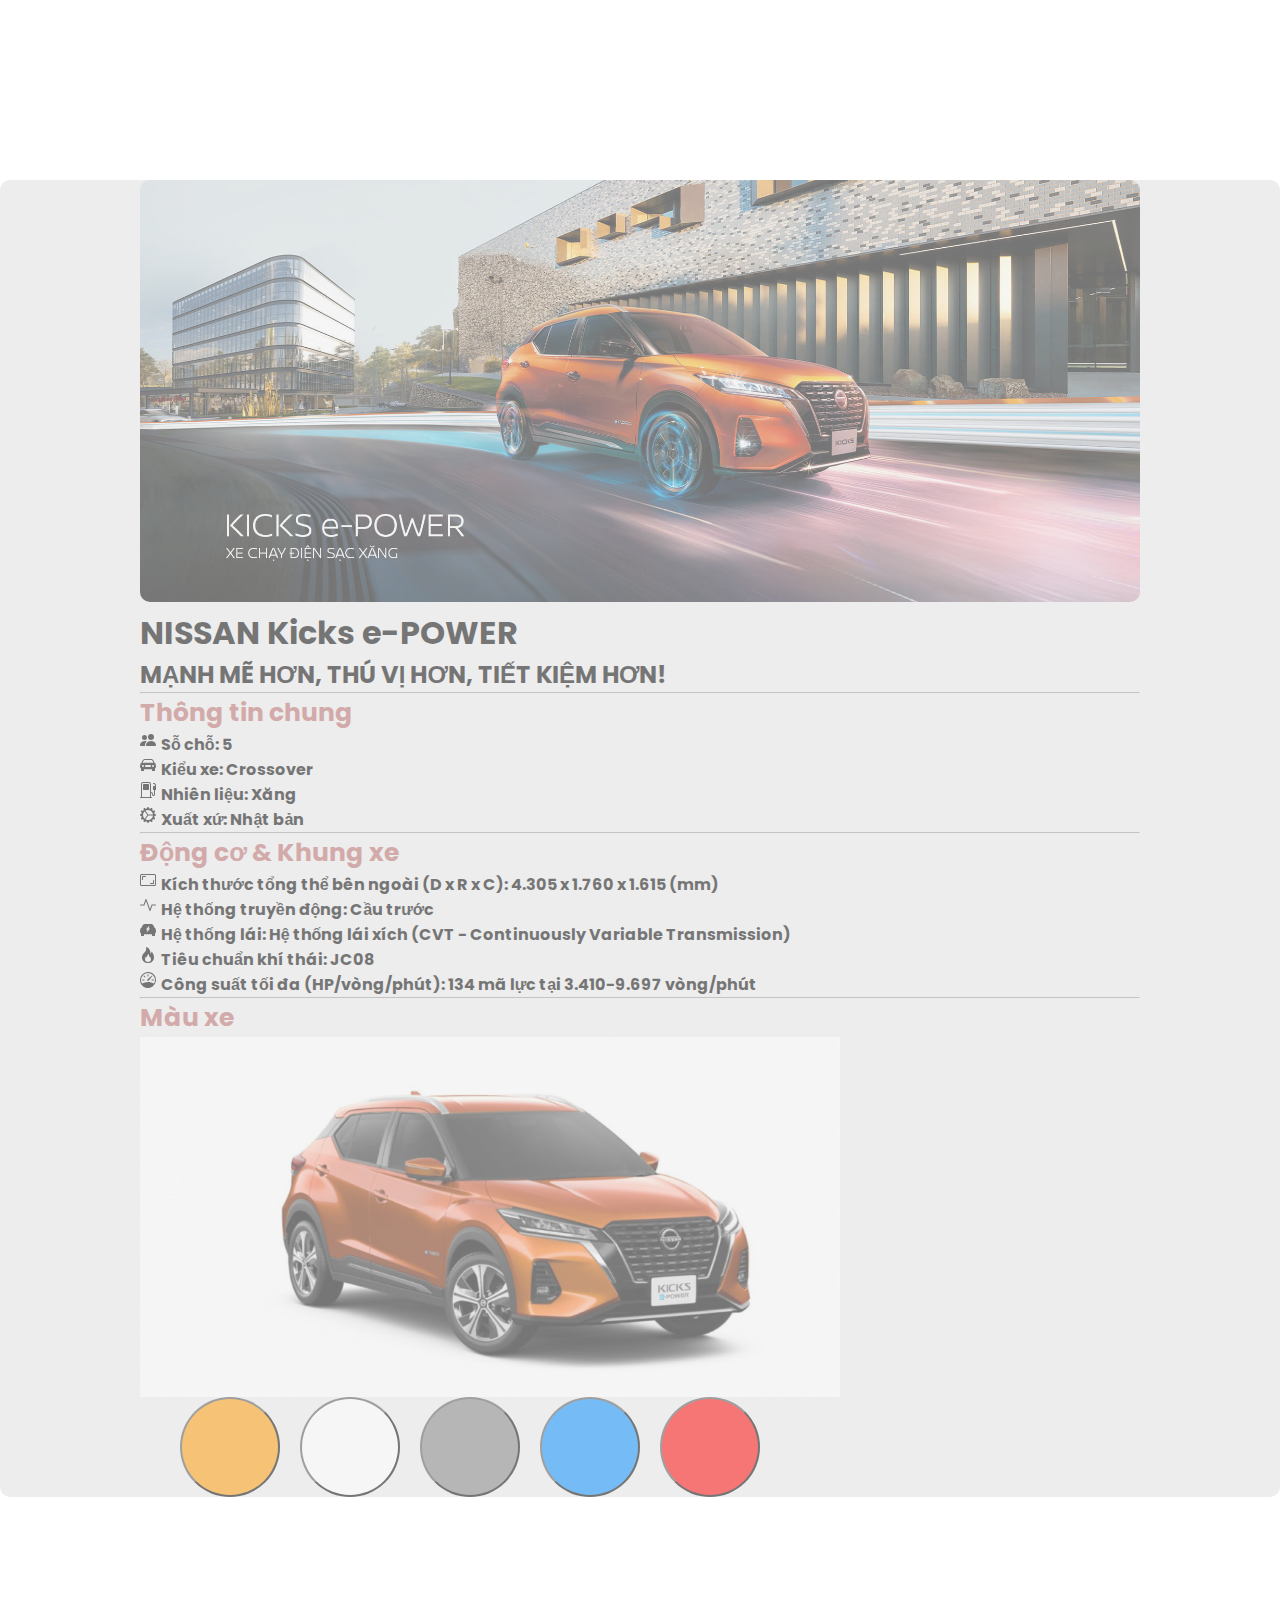
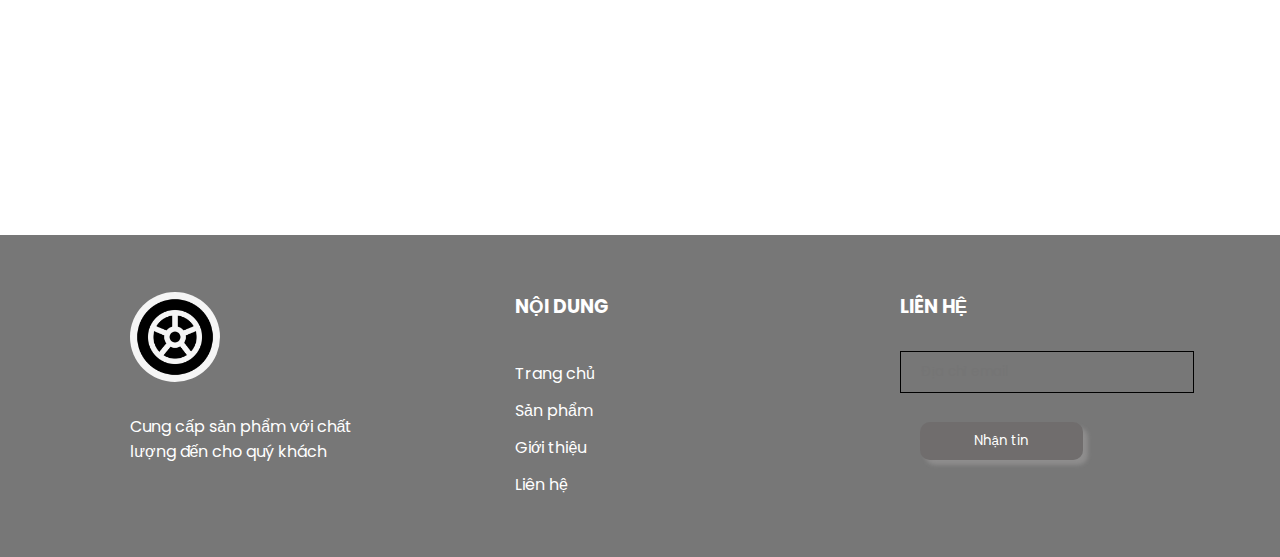
<file: TrangchitietsanphamcuaOto.com/xe5.html>
<!DOCTYPE html>
<html lang="en">

<head>
    <meta charset="UTF-8">
    <meta http-equiv="X-UA-Compatible" content="IE=edge">
    <meta name="viewport" content="width=device-width, initial-scale=1.0">
    <title>Web bán ô tô </title>
    <link rel="stylesheet" href="xe.css">

    <style>
        #header {
            opacity: 0;
            animation: loadPage 0.5s forwards;
        }
        
        @keyframes loadPage {
            0% {
                opacity: 0.5;
                transform: translateY(100px);
            }
            100% {
                opacity: 1;
                transform: translateY(0);
            }
        }

        #banner {
            opacity: 0.5;
            animation: loadPage 1s forwards;
        }
        
        .header-der{
            opacity: 0.5;
            animation: loadPage 1s forwards;
        }
        
        @keyframes loadPage {
            0% {
                opacity: 0.5;
                transform: translateY(100px);
            }
            100% {
                opacity: 1;
                transform: translateY(0);
            }
        }
        .gioithieu1{
            opacity: 0.5;
            animation: loadPage 1s forwards;
        }
        
        @keyframes loadPage {
            0% {
                opacity: 0.5;
                transform: translateY(100px);
            }
            100% {
                opacity: 1;
                transform: translateY(0);
            }
        }

        </style>

    <link href="https://cdn.jsdelivr.net/npm/bootstrap@5.3.2/dist/css/bootstrap.min.css" rel="stylesheet" integrity="sha384-T3c6CoIi6uLrA9TneNEoa7RxnatzjcDSCmG1MXxSR1GAsXEV/Dwwykc2MPK8M2HN" crossorigin="anonymous">
    
    <script src="https://cdn.jsdelivr.net/npm/bootstrap@5.3.2/dist/js/bootstrap.bundle.min.js" integrity="sha384-C6RzsynM9kWDrMNeT87bh95OGNyZPhcTNXj1NW7RuBCsyN/o0jlpcV8Qyq46cDfL" crossorigin="anonymous"></script>
</head>


<body>
    <div id="wrapper" >
        <div id="header" style="background-color: #5753555b;" >
            <a href="" class="logo">
                <img src="banhxe.png" alt="" width="90px" style="border-radius: 90px;">
            </a>
            <div id="menu">
                <div class="item">
                    <a href="/TrangchuvaGioithieuOto.com/index.html">Trang chủ</a>
                </div>
                <div class="item">
                    <a href="/TrangchuvaGioithieuOto.com/index.html">Giới thiệu</a>
                </div>
                <div class="item">
                    <a href="/TrangsanphamOto.com/index.html">Sản phẩm</a>
                </div>
                <div class="item">
                    <a href="/TranggopylienhecuaOto.com/index.html">Liên hệ</a>
                </div>
            </div>
            <div id="actions">
                <div class="item">
                    <a href="/index.html"><img src="person.png" alt="" width="40px" style="border-radius: 40px;"></a>
                </div>
                <div class="item">
                    <a href="/TrangdanhsachcuaOto.com/index.html"><img src="giohang4.png" alt="" width="40px" style="border-radius: 90px;"></a>
                </div>
            </div>
        </div>

        <!--Đây là phần thân-->
        <div style="display: flex; flex-direction: row; margin-top: 50px;background-color: rgba(128, 128, 128, 0.144); border-radius: 10px;">
            <div class="gioithieu1">
                <img src="./images/kv---pc_1701847863.jpg" alt="" style="width: 1000px; border-radius: 10px;">
                <div class="product-details">
                    <h1>NISSAN Kicks e-POWER</h1>
                    <h2>MẠNH MẼ HƠN, THÚ VỊ HƠN, TIẾT KIỆM HƠN!</h2>
                    <hr>
                    <!--Thông tin-->
                    <p><b style="color:rgb(187, 105, 105); font-size: 25px;">Thông tin chung</b></p>
                    <div style="display: flex;">
                        <svg xmlns="http://www.w3.org/2000/svg" width="16" height="16" fill="currentColor" class="bi bi-people-fill" viewBox="0 0 16 16">
                            <path d="M7 14s-1 0-1-1 1-4 5-4 5 3 5 4-1 1-1 1zm4-6a3 3 0 1 0 0-6 3 3 0 0 0 0 6m-5.784 6A2.238 2.238 0 0 1 5 13c0-1.355.68-2.75 1.936-3.72A6.325 6.325 0 0 0 5 9c-4 0-5 3-5 4s1 1 1 1zM4.5 8a2.5 2.5 0 1 0 0-5 2.5 2.5 0 0 0 0 5"/>
                        </svg>
                        <p><b style="margin-left: 5px;">Sỗ chỗ: 5</b></p>
                    </div>
                    <div style="display: flex;">
                        <svg xmlns="http://www.w3.org/2000/svg" width="16" height="16" fill="currentColor" class="bi bi-car-front-fill" viewBox="0 0 16 16">
                            <path d="M2.52 3.515A2.5 2.5 0 0 1 4.82 2h6.362c1 0 1.904.596 2.298 1.515l.792 1.848c.075.175.21.319.38.404.5.25.855.715.965 1.262l.335 1.679c.033.161.049.325.049.49v.413c0 .814-.39 1.543-1 1.997V13.5a.5.5 0 0 1-.5.5h-2a.5.5 0 0 1-.5-.5v-1.338c-1.292.048-2.745.088-4 .088s-2.708-.04-4-.088V13.5a.5.5 0 0 1-.5.5h-2a.5.5 0 0 1-.5-.5v-1.892c-.61-.454-1-1.183-1-1.997v-.413a2.5 2.5 0 0 1 .049-.49l.335-1.68c.11-.546.465-1.012.964-1.261a.807.807 0 0 0 .381-.404l.792-1.848ZM3 10a1 1 0 1 0 0-2 1 1 0 0 0 0 2m10 0a1 1 0 1 0 0-2 1 1 0 0 0 0 2M6 8a1 1 0 0 0 0 2h4a1 1 0 1 0 0-2zM2.906 5.189a.51.51 0 0 0 .497.731c.91-.073 3.35-.17 4.597-.17 1.247 0 3.688.097 4.597.17a.51.51 0 0 0 .497-.731l-.956-1.913A.5.5 0 0 0 11.691 3H4.309a.5.5 0 0 0-.447.276L2.906 5.19Z"/>
                        </svg>
                        <p><b style="margin-left: 5px;">Kiểu xe: Crossover</b></p>
                    </div>
                    <div style="display: flex;">
                        <svg xmlns="http://www.w3.org/2000/svg" width="16" height="16" fill="currentColor" class="bi bi-fuel-pump" viewBox="0 0 16 16">
                            <path d="M3 2.5a.5.5 0 0 1 .5-.5h5a.5.5 0 0 1 .5.5v5a.5.5 0 0 1-.5.5h-5a.5.5 0 0 1-.5-.5z"/>
                            <path d="M1 2a2 2 0 0 1 2-2h6a2 2 0 0 1 2 2v8a2 2 0 0 1 2 2v.5a.5.5 0 0 0 1 0V8h-.5a.5.5 0 0 1-.5-.5V4.375a.5.5 0 0 1 .5-.5h1.495c-.011-.476-.053-.894-.201-1.222a.97.97 0 0 0-.394-.458c-.184-.11-.464-.195-.9-.195a.5.5 0 0 1 0-1c.564 0 1.034.11 1.412.336.383.228.634.551.794.907.295.655.294 1.465.294 2.081v3.175a.5.5 0 0 1-.5.501H15v4.5a1.5 1.5 0 0 1-3 0V12a1 1 0 0 0-1-1v4h.5a.5.5 0 0 1 0 1H.5a.5.5 0 0 1 0-1H1zm9 0a1 1 0 0 0-1-1H3a1 1 0 0 0-1 1v13h8z"/>
                        </svg>
                        <p><b style="margin-left: 5px;">Nhiên liệu: Xăng</b></p>
                    </div>
                    <div style="display: flex;">
                        <svg xmlns="http://www.w3.org/2000/svg" width="16" height="16" fill="currentColor" class="bi bi-gear-wide-connected" viewBox="0 0 16 16">
                            <path d="M7.068.727c.243-.97 1.62-.97 1.864 0l.071.286a.96.96 0 0 0 1.622.434l.205-.211c.695-.719 1.888-.03 1.613.931l-.08.284a.96.96 0 0 0 1.187 1.187l.283-.081c.96-.275 1.65.918.931 1.613l-.211.205a.96.96 0 0 0 .434 1.622l.286.071c.97.243.97 1.62 0 1.864l-.286.071a.96.96 0 0 0-.434 1.622l.211.205c.719.695.03 1.888-.931 1.613l-.284-.08a.96.96 0 0 0-1.187 1.187l.081.283c.275.96-.918 1.65-1.613.931l-.205-.211a.96.96 0 0 0-1.622.434l-.071.286c-.243.97-1.62.97-1.864 0l-.071-.286a.96.96 0 0 0-1.622-.434l-.205.211c-.695.719-1.888.03-1.613-.931l.08-.284a.96.96 0 0 0-1.186-1.187l-.284.081c-.96.275-1.65-.918-.931-1.613l.211-.205a.96.96 0 0 0-.434-1.622l-.286-.071c-.97-.243-.97-1.62 0-1.864l.286-.071a.96.96 0 0 0 .434-1.622l-.211-.205c-.719-.695-.03-1.888.931-1.613l.284.08a.96.96 0 0 0 1.187-1.186l-.081-.284c-.275-.96.918-1.65 1.613-.931l.205.211a.96.96 0 0 0 1.622-.434l.071-.286zM12.973 8.5H8.25l-2.834 3.779A4.998 4.998 0 0 0 12.973 8.5m0-1a4.998 4.998 0 0 0-7.557-3.779l2.834 3.78h4.723zM5.048 3.967c-.03.021-.058.043-.087.065zm-.431.355A4.984 4.984 0 0 0 3.002 8c0 1.455.622 2.765 1.615 3.678L7.375 8zm.344 7.646.087.065z"/>
                        </svg>
                        <p><b style="margin-left: 5px;">Xuất xứ: Nhật bản</b></p>
                    </div>
                    <hr>
                    <!--Động cơ-->
                    <p><b style="color:rgb(187, 105, 105); font-size: 25px;">Động cơ & Khung xe</b></p>
                    <div style="display: flex;">
                        <svg xmlns="http://www.w3.org/2000/svg" width="16" height="16" fill="currentColor" class="bi bi-aspect-ratio" viewBox="0 0 16 16">
                            <path d="M0 3.5A1.5 1.5 0 0 1 1.5 2h13A1.5 1.5 0 0 1 16 3.5v9a1.5 1.5 0 0 1-1.5 1.5h-13A1.5 1.5 0 0 1 0 12.5zM1.5 3a.5.5 0 0 0-.5.5v9a.5.5 0 0 0 .5.5h13a.5.5 0 0 0 .5-.5v-9a.5.5 0 0 0-.5-.5z"/>
                            <path d="M2 4.5a.5.5 0 0 1 .5-.5h3a.5.5 0 0 1 0 1H3v2.5a.5.5 0 0 1-1 0zm12 7a.5.5 0 0 1-.5.5h-3a.5.5 0 0 1 0-1H13V8.5a.5.5 0 0 1 1 0z"/>
                        </svg>
                        <p><b style="margin-left: 5px;">Kích thước tổng thể bên ngoài (D x R x C): 4.305 x 1.760 x 1.615 (mm)</b></p>
                    </div>
                    <div style="display: flex;">
                        <svg xmlns="http://www.w3.org/2000/svg" width="16" height="16" fill="currentColor" class="bi bi-activity" viewBox="0 0 16 16">
                            <path fill-rule="evenodd" d="M6 2a.5.5 0 0 1 .47.33L10 12.036l1.53-4.208A.5.5 0 0 1 12 7.5h3.5a.5.5 0 0 1 0 1h-3.15l-1.88 5.17a.5.5 0 0 1-.94 0L6 3.964 4.47 8.171A.5.5 0 0 1 4 8.5H.5a.5.5 0 0 1 0-1h3.15l1.88-5.17A.5.5 0 0 1 6 2"/>
                        </svg>
                        <p><b style="margin-left: 5px;">Hệ thống truyền động: Cầu trước</b></p>
                            
                    </div>
                    <div style="display: flex;">
                        <svg xmlns="http://www.w3.org/2000/svg" width="16" height="16" fill="currentColor" class="bi bi-ev-front-fill" viewBox="0 0 16 16">
                            <path d="M2.52 3.515A2.5 2.5 0 0 1 4.82 2h6.362c1 0 1.904.596 2.298 1.515l.792 1.848c.075.175.21.319.38.404.5.25.855.715.965 1.262l.335 1.679c.033.161.049.325.049.49v.413c0 .814-.39 1.543-1 1.997V13.5a.5.5 0 0 1-.5.5h-2a.5.5 0 0 1-.5-.5v-1.338c-1.292.048-2.745.088-4 .088s-2.708-.04-4-.088V13.5a.5.5 0 0 1-.5.5h-2a.5.5 0 0 1-.5-.5v-1.892c-.61-.454-1-1.183-1-1.997v-.413a2.5 2.5 0 0 1 .049-.49l.335-1.68c.11-.546.465-1.012.964-1.261a.807.807 0 0 0 .381-.404l.792-1.848Zm6.75.51a.186.186 0 0 0-.23.034L6.05 7.246a.188.188 0 0 0 .137.316h1.241l-.673 2.195a.188.188 0 0 0 .085.218c.075.043.17.03.23-.034l2.88-3.187a.188.188 0 0 0-.137-.316H8.572l.782-2.195a.188.188 0 0 0-.085-.218Z"/>
                        </svg>
                        <p><b style="margin-left: 5px;">Hệ thống lái: Hệ thống lái xích (CVT - Continuously Variable Transmission)</b></p>
                    </div>
                    <div style="display: flex;">
                        <svg xmlns="http://www.w3.org/2000/svg" width="16" height="16" fill="currentColor" class="bi bi-fire" viewBox="0 0 16 16">
                            <path d="M8 16c3.314 0 6-2 6-5.5 0-1.5-.5-4-2.5-6 .25 1.5-1.25 2-1.25 2C11 4 9 .5 6 0c.357 2 .5 4-2 6-1.25 1-2 2.729-2 4.5C2 14 4.686 16 8 16m0-1c-1.657 0-3-1-3-2.75 0-.75.25-2 1.25-3C6.125 10 7 10.5 7 10.5c-.375-1.25.5-3.25 2-3.5-.179 1-.25 2 1 3 .625.5 1 1.364 1 2.25C11 14 9.657 15 8 15"/>
                        </svg>
                        <p><b style="margin-left: 5px;">Tiêu chuẩn khí thái: JC08</b></p>
                    </div>
                    <div style="display: flex;">
                        <svg xmlns="http://www.w3.org/2000/svg" width="16" height="16" fill="currentColor" class="bi bi-speedometer" viewBox="0 0 16 16">
                            <path d="M8 2a.5.5 0 0 1 .5.5V4a.5.5 0 0 1-1 0V2.5A.5.5 0 0 1 8 2M3.732 3.732a.5.5 0 0 1 .707 0l.915.914a.5.5 0 1 1-.708.708l-.914-.915a.5.5 0 0 1 0-.707zM2 8a.5.5 0 0 1 .5-.5h1.586a.5.5 0 0 1 0 1H2.5A.5.5 0 0 1 2 8m9.5 0a.5.5 0 0 1 .5-.5h1.5a.5.5 0 0 1 0 1H12a.5.5 0 0 1-.5-.5m.754-4.246a.389.389 0 0 0-.527-.02L7.547 7.31A.91.91 0 1 0 8.85 8.569l3.434-4.297a.389.389 0 0 0-.029-.518z"/>
                            <path fill-rule="evenodd" d="M6.664 15.889A8 8 0 1 1 9.336.11a8 8 0 0 1-2.672 15.78zm-4.665-4.283A11.945 11.945 0 0 1 8 10c2.186 0 4.236.585 6.001 1.606a7 7 0 1 0-12.002 0z"/>
                        </svg>
                        <p><b style="margin-left: 5px;">Công suất tối đa (HP/vòng/phút): 134 mã lực tại 3.410-9.697 vòng/phút</b></p>
                    </div>
                    <hr>
                    <p><b style="color:rgb(187, 105, 105); font-size: 25px;">Màu xe</b></p>
                    <div id="carContainer">
                        <img id="carImage" src="./images/cam5.jpg" alt="" style="width: 700px;">
                    </div>
                      
                    <div id="buttonContainer">
                        <button style="background-color:rgb(255, 153, 0)" onclick="changeColor('./images/cam5.jpg')"></button>                      
                        <button style="background-color:white" onclick="changeColor('./images/trang5.jpg')"></button>
                        <button style="background-color:gray" onclick="changeColor('./images/xam5.jpg')"></button>
                        <button style="background-color:rgb(0, 140, 255)" onclick="changeColor('./images/xanh5.jpg')"></button>
                        <button style="background-color:rgb(255, 0, 0)" onclick="changeColor('./images/do5.jpg')"></button>
                    </div>
                </div>
            </div>

        <!--Đây là footer-->    
        </div>   
        <div id="footer">
            <div class="box">
                <div class="logo">
                    <img src="banhxe.png" alt="" width="90px" style="border-radius: 90px;">
                </div>
                <br>
                <p>Cung cấp sản phẩm với chất lượng đến cho quý khách</p>
            </div>
            <div class="box">
                <h3>NỘI DUNG</h3>
                <ul class="quick-menu">
                    <div class="item">
                        <a href="/TrangchuvaGioithieuOto.com/index.html">Trang chủ</a>
                    </div>
                    <div class="item">
                        <a href="/TrangsanphamOto.com/index.html">Sản phẩm</a>
                    </div>
                    <div class="item">
                        <a href="/TrangchuvaGioithieuOto.com/index.html">Giới thiệu<a>
                    </div>
                    <div class="item">
                        <a href="/TranggopylienhecuaOto.com/index.html">Liên hệ</a>
                    </div>
                </ul>
            </div>
            <div class="box">
                <h3>LIÊN HỆ</h3>
                <form action="">
                    <input type="text" placeholder="Địa chỉ email">
                    <button>Nhận tin</button>
                </form>
            </div>
        </div>
    </div>
    <script>
        function changeColor(imagePath) {
        document.getElementById('carImage').src = imagePath;
        }
    </script>
           
        

        
</body>

</html>
</file>
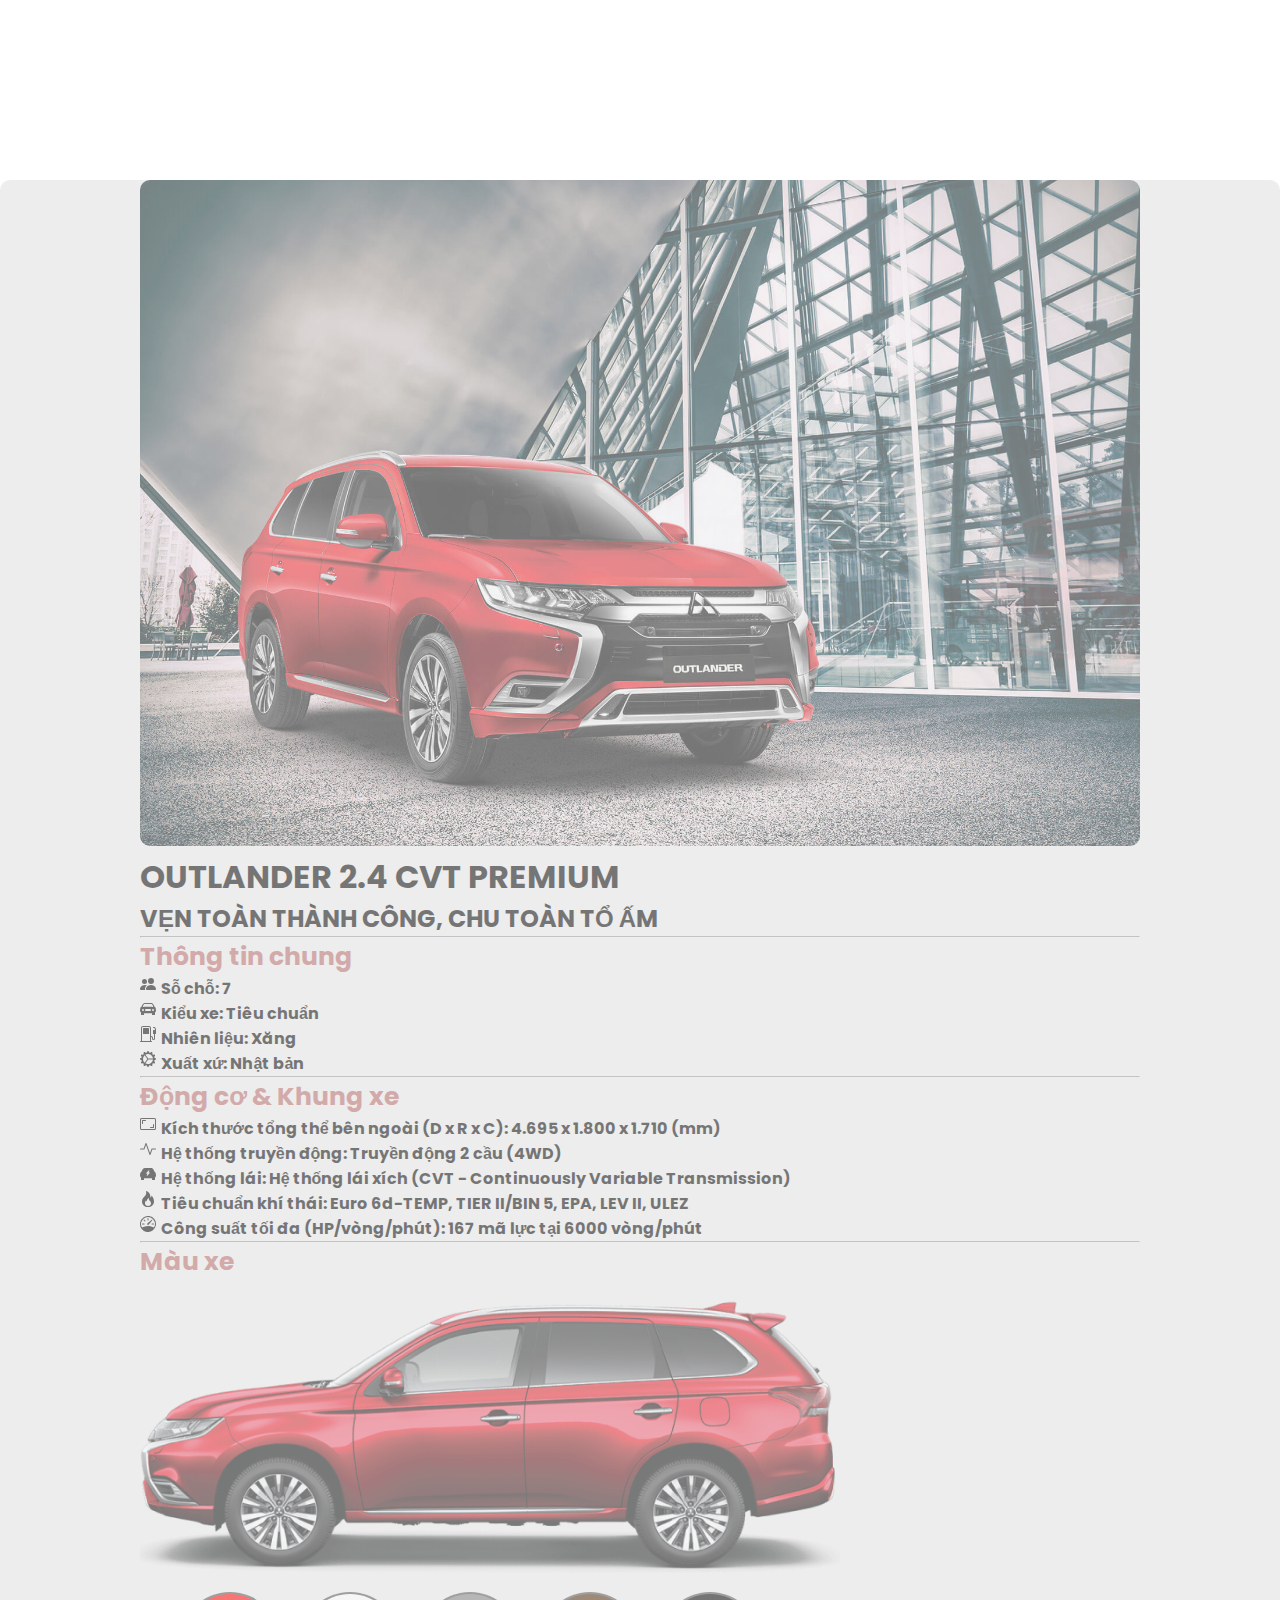
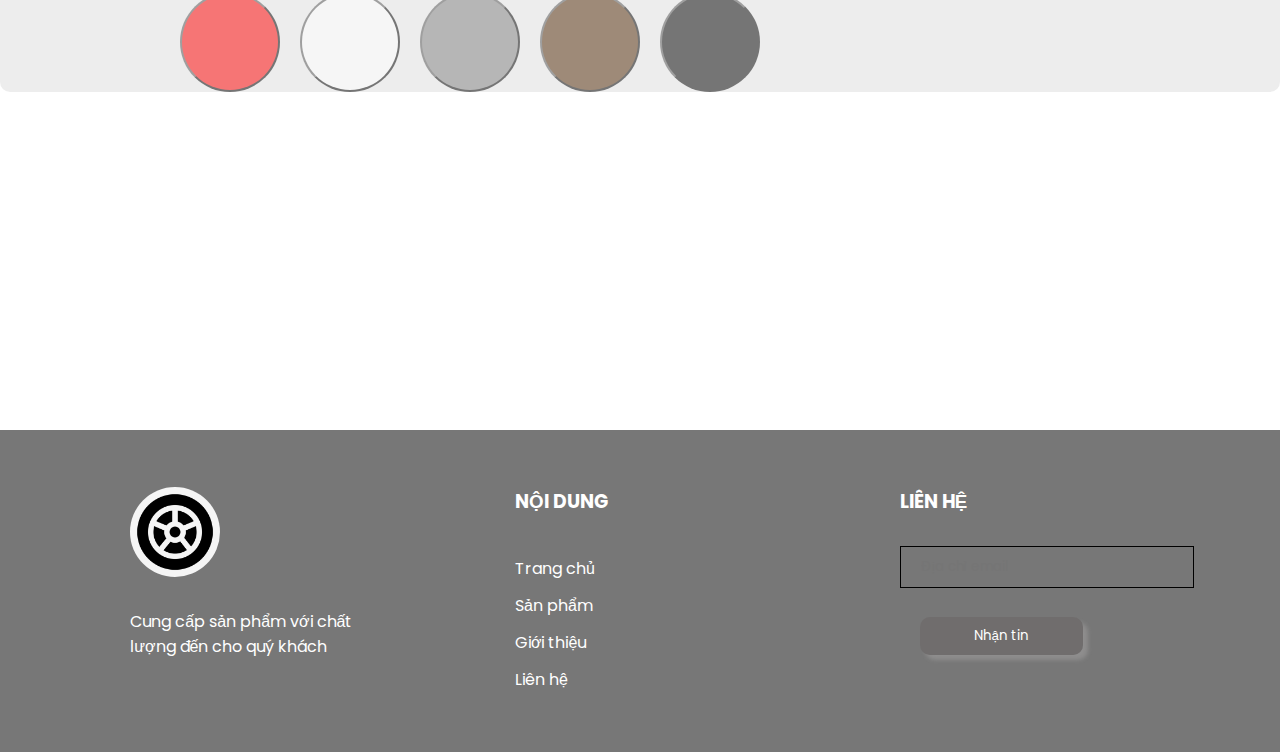
<file: TrangchitietsanphamcuaOto.com/xe6.html>
<!DOCTYPE html>
<html lang="en">

<head>
    <meta charset="UTF-8">
    <meta http-equiv="X-UA-Compatible" content="IE=edge">
    <meta name="viewport" content="width=device-width, initial-scale=1.0">
    <title>Web bán ô tô </title>
    <link rel="stylesheet" href="xe.css">

    <style>
        #header {
            opacity: 0;
            animation: loadPage 0.5s forwards;
        }
        
        @keyframes loadPage {
            0% {
                opacity: 0.5;
                transform: translateY(100px);
            }
            100% {
                opacity: 1;
                transform: translateY(0);
            }
        }

        #banner {
            opacity: 0.5;
            animation: loadPage 1s forwards;
        }
        
        .header-der{
            opacity: 0.5;
            animation: loadPage 1s forwards;
        }
        
        @keyframes loadPage {
            0% {
                opacity: 0.5;
                transform: translateY(100px);
            }
            100% {
                opacity: 1;
                transform: translateY(0);
            }
        }
        .gioithieu1{
            opacity: 0.5;
            animation: loadPage 1s forwards;
        }
        
        @keyframes loadPage {
            0% {
                opacity: 0.5;
                transform: translateY(100px);
            }
            100% {
                opacity: 1;
                transform: translateY(0);
            }
        }

        </style>

    <link href="https://cdn.jsdelivr.net/npm/bootstrap@5.3.2/dist/css/bootstrap.min.css" rel="stylesheet" integrity="sha384-T3c6CoIi6uLrA9TneNEoa7RxnatzjcDSCmG1MXxSR1GAsXEV/Dwwykc2MPK8M2HN" crossorigin="anonymous">
    
    <script src="https://cdn.jsdelivr.net/npm/bootstrap@5.3.2/dist/js/bootstrap.bundle.min.js" integrity="sha384-C6RzsynM9kWDrMNeT87bh95OGNyZPhcTNXj1NW7RuBCsyN/o0jlpcV8Qyq46cDfL" crossorigin="anonymous"></script>
</head>

<body>
    <div id="wrapper" >
        <div id="header" style="background-color: #5753555b;" >
            <a href="" class="logo">
                <img src="banhxe.png" alt="" width="90px" style="border-radius: 90px;">
            </a>
            <div id="menu">
                <div class="item">
                    <a href="/TrangchuvaGioithieuOto.com/index.html">Trang chủ</a>
                </div>
                <div class="item">
                    <a href="/TrangchuvaGioithieuOto.com/index.html">Giới thiệu</a>
                </div>
                <div class="item">
                    <a href="/TrangsanphamOto.com/index.html">Sản phẩm</a>
                </div>
                <div class="item">
                    <a href="/TranggopylienhecuaOto.com/index.html">Liên hệ</a>
                </div>
            </div>
            <div id="actions">
                <div class="item">
                    <a href="/index.html"><img src="person.png" alt="" width="40px" style="border-radius: 40px;"></a>
                </div>
                <div class="item">
                    <a href="/TrangdanhsachcuaOto.com/index.html"><img src="giohang4.png" alt="" width="40px" style="border-radius: 90px;"></a>
                </div>
            </div>
        </div>

        <!--Đây là phần thân-->
        <div style="display: flex; flex-direction: row; margin-top: 50px;background-color: rgba(128, 128, 128, 0.144); border-radius: 10px;">
            <div class="gioithieu1">
                <img src="./images/outlander-highlight-section.jpg" alt="" style="width: 1000px;border-radius: 10px;">
                <div class="product-details">
                    <h1>OUTLANDER 2.4 CVT PREMIUM</h1>
                    <h2>VẸN TOÀN THÀNH CÔNG, CHU TOÀN TỔ ẤM</h2>
                    <hr>
                    <!--Thông tin-->
                    <p><b style="color:rgb(187, 105, 105); font-size: 25px;">Thông tin chung</b></p>
                    <div style="display: flex;">
                        <svg xmlns="http://www.w3.org/2000/svg" width="16" height="16" fill="currentColor" class="bi bi-people-fill" viewBox="0 0 16 16">
                            <path d="M7 14s-1 0-1-1 1-4 5-4 5 3 5 4-1 1-1 1zm4-6a3 3 0 1 0 0-6 3 3 0 0 0 0 6m-5.784 6A2.238 2.238 0 0 1 5 13c0-1.355.68-2.75 1.936-3.72A6.325 6.325 0 0 0 5 9c-4 0-5 3-5 4s1 1 1 1zM4.5 8a2.5 2.5 0 1 0 0-5 2.5 2.5 0 0 0 0 5"/>
                        </svg>
                        <p><b style="margin-left: 5px;">Sỗ chỗ: 7</b></p>
                    </div>
                    <div style="display: flex;">
                        <svg xmlns="http://www.w3.org/2000/svg" width="16" height="16" fill="currentColor" class="bi bi-car-front-fill" viewBox="0 0 16 16">
                            <path d="M2.52 3.515A2.5 2.5 0 0 1 4.82 2h6.362c1 0 1.904.596 2.298 1.515l.792 1.848c.075.175.21.319.38.404.5.25.855.715.965 1.262l.335 1.679c.033.161.049.325.049.49v.413c0 .814-.39 1.543-1 1.997V13.5a.5.5 0 0 1-.5.5h-2a.5.5 0 0 1-.5-.5v-1.338c-1.292.048-2.745.088-4 .088s-2.708-.04-4-.088V13.5a.5.5 0 0 1-.5.5h-2a.5.5 0 0 1-.5-.5v-1.892c-.61-.454-1-1.183-1-1.997v-.413a2.5 2.5 0 0 1 .049-.49l.335-1.68c.11-.546.465-1.012.964-1.261a.807.807 0 0 0 .381-.404l.792-1.848ZM3 10a1 1 0 1 0 0-2 1 1 0 0 0 0 2m10 0a1 1 0 1 0 0-2 1 1 0 0 0 0 2M6 8a1 1 0 0 0 0 2h4a1 1 0 1 0 0-2zM2.906 5.189a.51.51 0 0 0 .497.731c.91-.073 3.35-.17 4.597-.17 1.247 0 3.688.097 4.597.17a.51.51 0 0 0 .497-.731l-.956-1.913A.5.5 0 0 0 11.691 3H4.309a.5.5 0 0 0-.447.276L2.906 5.19Z"/>
                        </svg>
                        <p><b style="margin-left: 5px;">Kiểu xe: Tiêu chuẩn</b></p>
                    </div>
                    <div style="display: flex;">
                        <svg xmlns="http://www.w3.org/2000/svg" width="16" height="16" fill="currentColor" class="bi bi-fuel-pump" viewBox="0 0 16 16">
                            <path d="M3 2.5a.5.5 0 0 1 .5-.5h5a.5.5 0 0 1 .5.5v5a.5.5 0 0 1-.5.5h-5a.5.5 0 0 1-.5-.5z"/>
                            <path d="M1 2a2 2 0 0 1 2-2h6a2 2 0 0 1 2 2v8a2 2 0 0 1 2 2v.5a.5.5 0 0 0 1 0V8h-.5a.5.5 0 0 1-.5-.5V4.375a.5.5 0 0 1 .5-.5h1.495c-.011-.476-.053-.894-.201-1.222a.97.97 0 0 0-.394-.458c-.184-.11-.464-.195-.9-.195a.5.5 0 0 1 0-1c.564 0 1.034.11 1.412.336.383.228.634.551.794.907.295.655.294 1.465.294 2.081v3.175a.5.5 0 0 1-.5.501H15v4.5a1.5 1.5 0 0 1-3 0V12a1 1 0 0 0-1-1v4h.5a.5.5 0 0 1 0 1H.5a.5.5 0 0 1 0-1H1zm9 0a1 1 0 0 0-1-1H3a1 1 0 0 0-1 1v13h8z"/>
                        </svg>
                        <p><b style="margin-left: 5px;">Nhiên liệu: Xăng</b></p>
                    </div>
                    <div style="display: flex;">
                        <svg xmlns="http://www.w3.org/2000/svg" width="16" height="16" fill="currentColor" class="bi bi-gear-wide-connected" viewBox="0 0 16 16">
                            <path d="M7.068.727c.243-.97 1.62-.97 1.864 0l.071.286a.96.96 0 0 0 1.622.434l.205-.211c.695-.719 1.888-.03 1.613.931l-.08.284a.96.96 0 0 0 1.187 1.187l.283-.081c.96-.275 1.65.918.931 1.613l-.211.205a.96.96 0 0 0 .434 1.622l.286.071c.97.243.97 1.62 0 1.864l-.286.071a.96.96 0 0 0-.434 1.622l.211.205c.719.695.03 1.888-.931 1.613l-.284-.08a.96.96 0 0 0-1.187 1.187l.081.283c.275.96-.918 1.65-1.613.931l-.205-.211a.96.96 0 0 0-1.622.434l-.071.286c-.243.97-1.62.97-1.864 0l-.071-.286a.96.96 0 0 0-1.622-.434l-.205.211c-.695.719-1.888.03-1.613-.931l.08-.284a.96.96 0 0 0-1.186-1.187l-.284.081c-.96.275-1.65-.918-.931-1.613l.211-.205a.96.96 0 0 0-.434-1.622l-.286-.071c-.97-.243-.97-1.62 0-1.864l.286-.071a.96.96 0 0 0 .434-1.622l-.211-.205c-.719-.695-.03-1.888.931-1.613l.284.08a.96.96 0 0 0 1.187-1.186l-.081-.284c-.275-.96.918-1.65 1.613-.931l.205.211a.96.96 0 0 0 1.622-.434l.071-.286zM12.973 8.5H8.25l-2.834 3.779A4.998 4.998 0 0 0 12.973 8.5m0-1a4.998 4.998 0 0 0-7.557-3.779l2.834 3.78h4.723zM5.048 3.967c-.03.021-.058.043-.087.065zm-.431.355A4.984 4.984 0 0 0 3.002 8c0 1.455.622 2.765 1.615 3.678L7.375 8zm.344 7.646.087.065z"/>
                        </svg>
                        <p><b style="margin-left: 5px;">Xuất xứ: Nhật bản</b></p>
                    </div>
                    <hr>
                    <!--Động cơ-->
                    <p><b style="color:rgb(187, 105, 105); font-size: 25px;">Động cơ & Khung xe</b></p>
                    <div style="display: flex;">
                        <svg xmlns="http://www.w3.org/2000/svg" width="16" height="16" fill="currentColor" class="bi bi-aspect-ratio" viewBox="0 0 16 16">
                            <path d="M0 3.5A1.5 1.5 0 0 1 1.5 2h13A1.5 1.5 0 0 1 16 3.5v9a1.5 1.5 0 0 1-1.5 1.5h-13A1.5 1.5 0 0 1 0 12.5zM1.5 3a.5.5 0 0 0-.5.5v9a.5.5 0 0 0 .5.5h13a.5.5 0 0 0 .5-.5v-9a.5.5 0 0 0-.5-.5z"/>
                            <path d="M2 4.5a.5.5 0 0 1 .5-.5h3a.5.5 0 0 1 0 1H3v2.5a.5.5 0 0 1-1 0zm12 7a.5.5 0 0 1-.5.5h-3a.5.5 0 0 1 0-1H13V8.5a.5.5 0 0 1 1 0z"/>
                        </svg>
                        <p><b style="margin-left: 5px;">Kích thước tổng thể bên ngoài (D x R x C): 4.695 x 1.800 x 1.710 (mm)</b></p>
                    </div>
                    <div style="display: flex;">
                        <svg xmlns="http://www.w3.org/2000/svg" width="16" height="16" fill="currentColor" class="bi bi-activity" viewBox="0 0 16 16">
                            <path fill-rule="evenodd" d="M6 2a.5.5 0 0 1 .47.33L10 12.036l1.53-4.208A.5.5 0 0 1 12 7.5h3.5a.5.5 0 0 1 0 1h-3.15l-1.88 5.17a.5.5 0 0 1-.94 0L6 3.964 4.47 8.171A.5.5 0 0 1 4 8.5H.5a.5.5 0 0 1 0-1h3.15l1.88-5.17A.5.5 0 0 1 6 2"/>
                        </svg>
                        <p><b style="margin-left: 5px;">Hệ thống truyền động: Truyền động 2 cầu (4WD)</b></p>
                            
                    </div>
                    <div style="display: flex;">
                        <svg xmlns="http://www.w3.org/2000/svg" width="16" height="16" fill="currentColor" class="bi bi-ev-front-fill" viewBox="0 0 16 16">
                            <path d="M2.52 3.515A2.5 2.5 0 0 1 4.82 2h6.362c1 0 1.904.596 2.298 1.515l.792 1.848c.075.175.21.319.38.404.5.25.855.715.965 1.262l.335 1.679c.033.161.049.325.049.49v.413c0 .814-.39 1.543-1 1.997V13.5a.5.5 0 0 1-.5.5h-2a.5.5 0 0 1-.5-.5v-1.338c-1.292.048-2.745.088-4 .088s-2.708-.04-4-.088V13.5a.5.5 0 0 1-.5.5h-2a.5.5 0 0 1-.5-.5v-1.892c-.61-.454-1-1.183-1-1.997v-.413a2.5 2.5 0 0 1 .049-.49l.335-1.68c.11-.546.465-1.012.964-1.261a.807.807 0 0 0 .381-.404l.792-1.848Zm6.75.51a.186.186 0 0 0-.23.034L6.05 7.246a.188.188 0 0 0 .137.316h1.241l-.673 2.195a.188.188 0 0 0 .085.218c.075.043.17.03.23-.034l2.88-3.187a.188.188 0 0 0-.137-.316H8.572l.782-2.195a.188.188 0 0 0-.085-.218Z"/>
                        </svg>
                        <p><b style="margin-left: 5px;">Hệ thống lái: Hệ thống lái xích (CVT - Continuously Variable Transmission)</b></p>
                    </div>
                    <div style="display: flex;">
                        <svg xmlns="http://www.w3.org/2000/svg" width="16" height="16" fill="currentColor" class="bi bi-fire" viewBox="0 0 16 16">
                            <path d="M8 16c3.314 0 6-2 6-5.5 0-1.5-.5-4-2.5-6 .25 1.5-1.25 2-1.25 2C11 4 9 .5 6 0c.357 2 .5 4-2 6-1.25 1-2 2.729-2 4.5C2 14 4.686 16 8 16m0-1c-1.657 0-3-1-3-2.75 0-.75.25-2 1.25-3C6.125 10 7 10.5 7 10.5c-.375-1.25.5-3.25 2-3.5-.179 1-.25 2 1 3 .625.5 1 1.364 1 2.25C11 14 9.657 15 8 15"/>
                        </svg>
                        <p><b style="margin-left: 5px;">Tiêu chuẩn khí thái: Euro 6d-TEMP, TIER II/BIN 5, EPA, LEV II, ULEZ</b></p>
                    </div>
                    <div style="display: flex;">
                        <svg xmlns="http://www.w3.org/2000/svg" width="16" height="16" fill="currentColor" class="bi bi-speedometer" viewBox="0 0 16 16">
                            <path d="M8 2a.5.5 0 0 1 .5.5V4a.5.5 0 0 1-1 0V2.5A.5.5 0 0 1 8 2M3.732 3.732a.5.5 0 0 1 .707 0l.915.914a.5.5 0 1 1-.708.708l-.914-.915a.5.5 0 0 1 0-.707zM2 8a.5.5 0 0 1 .5-.5h1.586a.5.5 0 0 1 0 1H2.5A.5.5 0 0 1 2 8m9.5 0a.5.5 0 0 1 .5-.5h1.5a.5.5 0 0 1 0 1H12a.5.5 0 0 1-.5-.5m.754-4.246a.389.389 0 0 0-.527-.02L7.547 7.31A.91.91 0 1 0 8.85 8.569l3.434-4.297a.389.389 0 0 0-.029-.518z"/>
                            <path fill-rule="evenodd" d="M6.664 15.889A8 8 0 1 1 9.336.11a8 8 0 0 1-2.672 15.78zm-4.665-4.283A11.945 11.945 0 0 1 8 10c2.186 0 4.236.585 6.001 1.606a7 7 0 1 0-12.002 0z"/>
                        </svg>
                        <p><b style="margin-left: 5px;">Công suất tối đa (HP/vòng/phút): 167 mã lực tại 6000 vòng/phút</b></p>
                    </div>
                    <hr>
                    <p><b style="color:rgb(187, 105, 105); font-size: 25px;">Màu xe</b></p>
                    <div id="carContainer">
                        <img id="carImage" src="./images/do6.png" alt="" style="width: 700px;">
                    </div>
                      
                    <div id="buttonContainer">
                        <button style="background-color:rgb(255, 0, 0)" onclick="changeColor('./images/do6.png')"></button>                      
                        <button style="background-color:white" onclick="changeColor('./images/trang6.webp')"></button>
                        <button style="background-color:gray" onclick="changeColor('./images/xam6.webp')"></button>
                        <button style="background-color:rgb(82, 42, 5)" onclick="changeColor('./images/nau6.jpg')"></button>
                        <button style="background-color:rgb(0, 0, 0)" onclick="changeColor('./images/den6.png')"></button>
                    </div>
                </div>
            </div>

        <!--Đây là footer-->    
        </div>   
        <div id="footer">
            <div class="box">
                <div class="logo">
                    <img src="banhxe.png" alt="" width="90px" style="border-radius: 90px;">
                </div>
                <br>
                <p>Cung cấp sản phẩm với chất lượng đến cho quý khách</p>
            </div>
            <div class="box">
                <h3>NỘI DUNG</h3>
                <ul class="quick-menu">
                    <div class="item">
                        <a href="/TrangchuvaGioithieuOto.com/index.html">Trang chủ</a>
                    </div>
                    <div class="item">
                        <a href="/TrangsanphamOto.com/index.html">Sản phẩm</a>
                    </div>
                    <div class="item">
                        <a href="/TrangchuvaGioithieuOto.com/index.html">Giới thiệu<a>
                    </div>
                    <div class="item">
                        <a href="/TranggopylienhecuaOto.com/index.html">Liên hệ</a>
                    </div>
                </ul>
            </div>
            <div class="box">
                <h3>LIÊN HỆ</h3>
                <form action="">
                    <input type="text" placeholder="Địa chỉ email">
                    <button>Nhận tin</button>
                </form>
            </div>
        </div>
    </div>
    <script>
        function changeColor(imagePath) {
        document.getElementById('carImage').src = imagePath;
        }
    </script>
           
        

        
</body>

</html>
</file>
<file: style.css>
@import url('https://fonts.googleapis.com/css2?family=Poppins:ital,wght@0,400;0,500;0,600;1,200;1,400;1,500&display=swap');
*{
    padding:0;
    margin:0;
    box-sizing: border-box;
    font-family:'Poppins', sans-serif;
    cursor: pointer;
}

#wrapper {
    /* Kích thước màn hình là 1280 x 720 */
    width: 100%;
    height: 100vh;
}
#header {
    width: 100%;
    padding:0px 30px;
    margin-top:33px;
    display: flex;
    justify-content: space-between;
    align-items: center;    
}
#header {
    background-color: aqua;
}

#menu {
    list-style:none;
    display: flex;
}

#menu .item {
    margin:0px 25px;
}

#menu .item a {
    color:#ecf8f3;
    text-decoration: none;
    position: relative;
}

#menu .item a:hover{
    color: rgb(144, 153, 194)
}

#actions {
    display: flex;
}

#actions .item {
    margin-left:22px;
}





#banner {
    width: 100%;
    background-image :url("banner.3.jpg");
    height: 500px;
    margin-top:40px;
    display: flex;
    padding:0px 133px;
    position:relative;
}

#banner .box-left ,#banner .box-right {
    width: 50%;
}

#banner  .box-left h2 {
    font-size:48px;
    margin-top:75px;
    color:#fff;
}

#banner .box-left p {
    color:#D0D0D0;
}

#banner .box-left button {
    width: 151px;
    height: 50px;
    margin-top:41px;
    background:#1d1a1a;
    border:none;
    outline:none;
    color:#fff;
    font-weight: bold;
    border-radius: 20px;
    transition:0.4s;
}

#banner .box-left button:hover {
    background:orange;
}

#banner .box-right {
    padding-left:200px;
    display: flex;
    justify-content: center;
    align-items: center;
}

#banner .box-right img {
    margin:0px 10px;
    animation :animation 3s infinite linear; 
}


#banner .box-right img:nth-child(1)
{
    animation-delay: 0.5s;
}
#banner .box-right img:nth-child(2)
{
    
    animation-delay: 1s;
}

@keyframes animation {
    0%{
        transform:translateY(0px);
    }
    50%{
        transform: translateY(-10px);
    }
    100%{
        transform: translateY(0px);
    }
    
}



#footer {
    width: 100%;
    background:rgba(0, 0, 0, 0.534);
    height: 322px;
    margin-top:338px;
    padding:0px 63px;
    padding-top:57px;
    display: flex;
    justify-content: space-around;
}

#footer .box {
    width: 250px;
    color:#fff;
}

#footer .box .quick-menu {
    margin-top:40px;

}


#footer .box .quick-menu .item{
    margin-bottom:12px;

}
#footer .box .quick-menu ,.item a{
    color:#fff;
    text-decoration: none;
}



#footer .box form input {
    width: 294px;
    height: 42px;
    background:transparent;
    padding-left:20px;
    color:#fff;
    margin-top:30px;
    border: 1px solid black;
}

#footer .box form button {
    background:#6b656586;
    box-shadow: 5px 5px 4px rgba(221, 214, 214, 0.233);
    width: 163px;
    height: 38px;
    margin-top:29px;
    color:#fff;
    border-radius: 10px;
    border: none;
}

.header-der {
   background-color: #4CAF50;
   padding: 30px, 30px;
   text-align: center;
   font-size: 35px;
   color: white;
   margin-bottom: 30px;
}
.content-1 {
   margin: 0 auto;
   width: 80%;
   padding: 20px;
   border: 1px solid #ccc;
   border-radius: 12px; 
   text-align: center;
}
.content img {
   width: 100%;
   height: auto;
}

a{
    position: relative;
    color: white;
}

a:hover {
    color: rgb(124, 124, 192);
    transition: 0.2s linear;
    position: relative;
    font-size: large;
}
</file>
<file: Dangkytrangweboto.com/dangky.css>
body {
    background-image: url('oto.png') ;
    background-repeat: no-repeat;
}

.box1 {
    display: flex;
    align-items: center;
    text-align: center;
    justify-content: center;
    position: relative;
    background-color: rgba(255, 255, 255, 0.253);
    height: 400px;
    width: 400px;
    border-radius: 50px;
}
.container {
    display: flex;
    align-items: center;
    text-align: center;
    justify-content: center;
    position: relative;
    top: 250px;
    left: 100px;
}
.inputbox {
    margin: 20px;
}
#button1 {
    width: 100px;
    height: 50px;
    border-radius: 40px;
    transition: 0.1s linear;
    border: none;
    background-color: rgba(150, 146, 146, 0.452);
}
#button1:hover{
    background-color: gray;
    transition: 0.1s linear;
    border: none;
}
#input2:hover{
    transition: 0.3s cubic-bezier(0.39, 0.575, 0.565, 1);
    font-size: small;
}
#list1{
    list-style: none;
    position: relative;
    top: 30%;
}
.dong1{
    float: left;
    padding-left: 20px;
}
.box2{
    background-color: rgba(128, 128, 128, 0.466);
    width: 100%;
    height: 100px;
    position: absolute;
    top: 0px;
}
#list2{
    float: right;
}
.dong2{
    list-style: none;
    margin-top: 30px;
    float: left;
    margin-right: 10px;
}
#button2{
    color: white;
    border-radius: 10px;
    border: none;
    background-color: rgba(255, 255, 255, 0);
    position: relative;
    transition: 0.2s linear;
    border: 1px solid rgb(154, 154, 156);
}
#button2:hover{
    background-color: rgb(19, 17, 17);
    transition: 0.2s linear;
}

@media (max-width: 1024px) {
    #list1{
        float: none;
        position: relative;
        top: 20%;
        list-style: circle;
    }
    .dong1{
        float: none;
        padding-bottom: -20px;
    }
    .container {
        display: flex;
        align-items: center;
        text-align: center;
        justify-content: center;
        position: relative;
        top: 150px;
        left: 0px;
    }
}

#username{
    transition: 0.5s linear;
    position: relative;
}

#username:hover {
    transition: 0.1s linear;
    font-size: 13px;
}

#password{
    transition: 0.5s linear;
    position: relative;
}

#password:hover {
    transition: 0.1s linear;
    font-size: 13px;
}

#confirmPassword{
    transition: 0.1s linear;
    position: relative;
}

#confirmPassword:hover{
    transition: 0.1s linear;
    font-size: 13px;
}
</file>
<file: TrangchitietsanphamcuaOto.com/xe.css>
@import url('https://fonts.googleapis.com/css2?family=Poppins:ital,wght@0,400;0,500;0,600;1,200;1,400;1,500&display=swap');
*{
    padding:0;
    margin:0;
    box-sizing: border-box;
    font-family:'Poppins', sans-serif;
    cursor: pointer;
}

#wrapper {
    /* Kích thước màn hình là 1280 x 720 */
    width: 100%;
    height: 100vh;
}
#header {
    width: 100%;
    padding:0px 30px;
    margin-top:33px;
    display: flex;
    justify-content: space-between;
    align-items: center;    
}
#header {
    background-color: aqua;
}

#menu {
    list-style:none;
    display: flex;
}

#menu .item {
    margin:0px 25px;
}

#menu .item a {
    color:#ecf8f3;
    text-decoration: none;
    position: relative;
}

#menu .item a:hover{
    color: rgb(144, 153, 194)
}

#actions {
    display: flex;
}

#actions .item {
    margin-left:22px;
}





#banner {
    width: 100%;
    background-image :url("banner.3.jpg");
    height: 500px;
    margin-top:40px;
    display: flex;
    padding:0px 133px;
    position:relative;
}

#banner .box-left ,#banner .box-right {
    width: 50%;
}

#banner  .box-left h2 {
    font-size:48px;
    margin-top:75px;
    color:#fff;
}

#banner .box-left p {
    color:#D0D0D0;
}

#banner .box-left button {
    width: 151px;
    height: 50px;
    margin-top:41px;
    background:#1d1a1a;
    border:none;
    outline:none;
    color:#fff;
    font-weight: bold;
    border-radius: 20px;
    transition:0.4s;
}

#banner .box-left button:hover {
    background:orange;
}

#banner .box-right {
    padding-left:200px;
    display: flex;
    justify-content: center;
    align-items: center;
}

#banner .box-right img {
    margin:0px 10px;
    animation :animation 3s infinite linear; 
}


#banner .box-right img:nth-child(1)
{
    animation-delay: 0.5s;
}
#banner .box-right img:nth-child(2)
{
    
    animation-delay: 1s;
}

@keyframes animation {
    0%{
        transform:translateY(0px);
    }
    50%{
        transform: translateY(-10px);
    }
    100%{
        transform: translateY(0px);
    }
    
}



#footer {
    width: 100%;
    background:rgba(0, 0, 0, 0.534);
    height: 322px;
    margin-top:338px;
    padding:0px 63px;
    padding-top:57px;
    display: flex;
    justify-content: space-around;
}

#footer .box {
    width: 250px;
    color:#fff;
}

#footer .box .quick-menu {
    margin-top:40px;

}


#footer .box .quick-menu .item{
    margin-bottom:12px;

}
#footer .box .quick-menu ,.item a{
    color:#fff;
    text-decoration: none;
}



#footer .box form input {
    width: 294px;
    height: 42px;
    background:transparent;
    padding-left:20px;
    color:#fff;
    margin-top:30px;
    border: 1px solid black;
}

#footer .box form button {
    background:#6b656586;
    box-shadow: 5px 5px 4px rgba(221, 214, 214, 0.233);
    width: 163px;
    height: 38px;
    margin-top:29px;
    color:#fff;
    border-radius: 10px;
    border: none;
}

.header-der {
   background-color: #4CAF50;
   padding: 30px, 30px;
   text-align: center;
   font-size: 35px;
   color: white;
   margin-bottom: 30px;
}
.content-1 {
   margin: 0 auto;
   width: 80%;
   padding: 20px;
   border: 1px solid #ccc;
   border-radius: 12px; 
   text-align: center;
}
.content img {
   width: 100%;
   height: auto;
}

a{
    position: relative;
    color: white;
}

a:hover {
    color: rgb(124, 124, 192);
    transition: 0.2s linear;
    position: relative;
    font-size: large;
}



.gioithieu1 {
    margin:auto;
}

.product-details ul li {
    list-style: none;
}

#carContainer {
    display: flex;
    flex-direction: row;
    align-items: center;
  }
#buttonContainer {
    display: flex;
    flex-direction: row;
    margin-left: 20px;
}
button {
    border-radius: 50%;
    overflow: hidden;
    height: 100px;
    width: 100px;
    margin-left: 20px;
}
button img {
    display: block;
}
</file>
